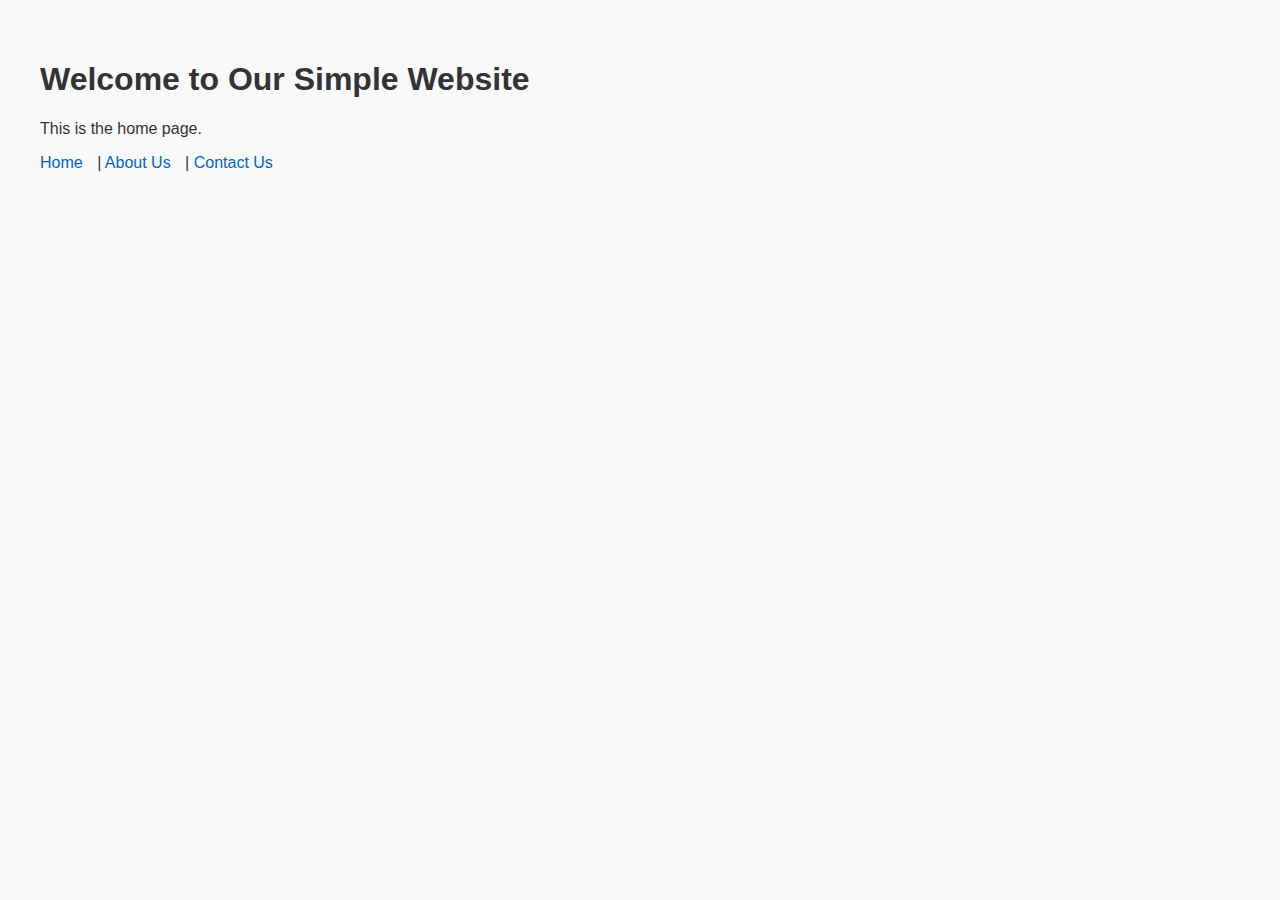
<file: index.html>
<!DOCTYPE html>
<html lang="en">
<head>
    <meta charset="UTF-8">
    <title>Home - Simple Website</title>
    <link rel="stylesheet" href="style.css">
</head>
<body>
    <h1>Welcome to Our Simple Website</h1>
    <p>This is the home page.</p>
    <nav>
        <a href="index.html">Home</a> |
        <a href="about.html">About Us</a> |
        <a href="contact.html">Contact Us</a>
    </nav>
</body>
</html>
</file>
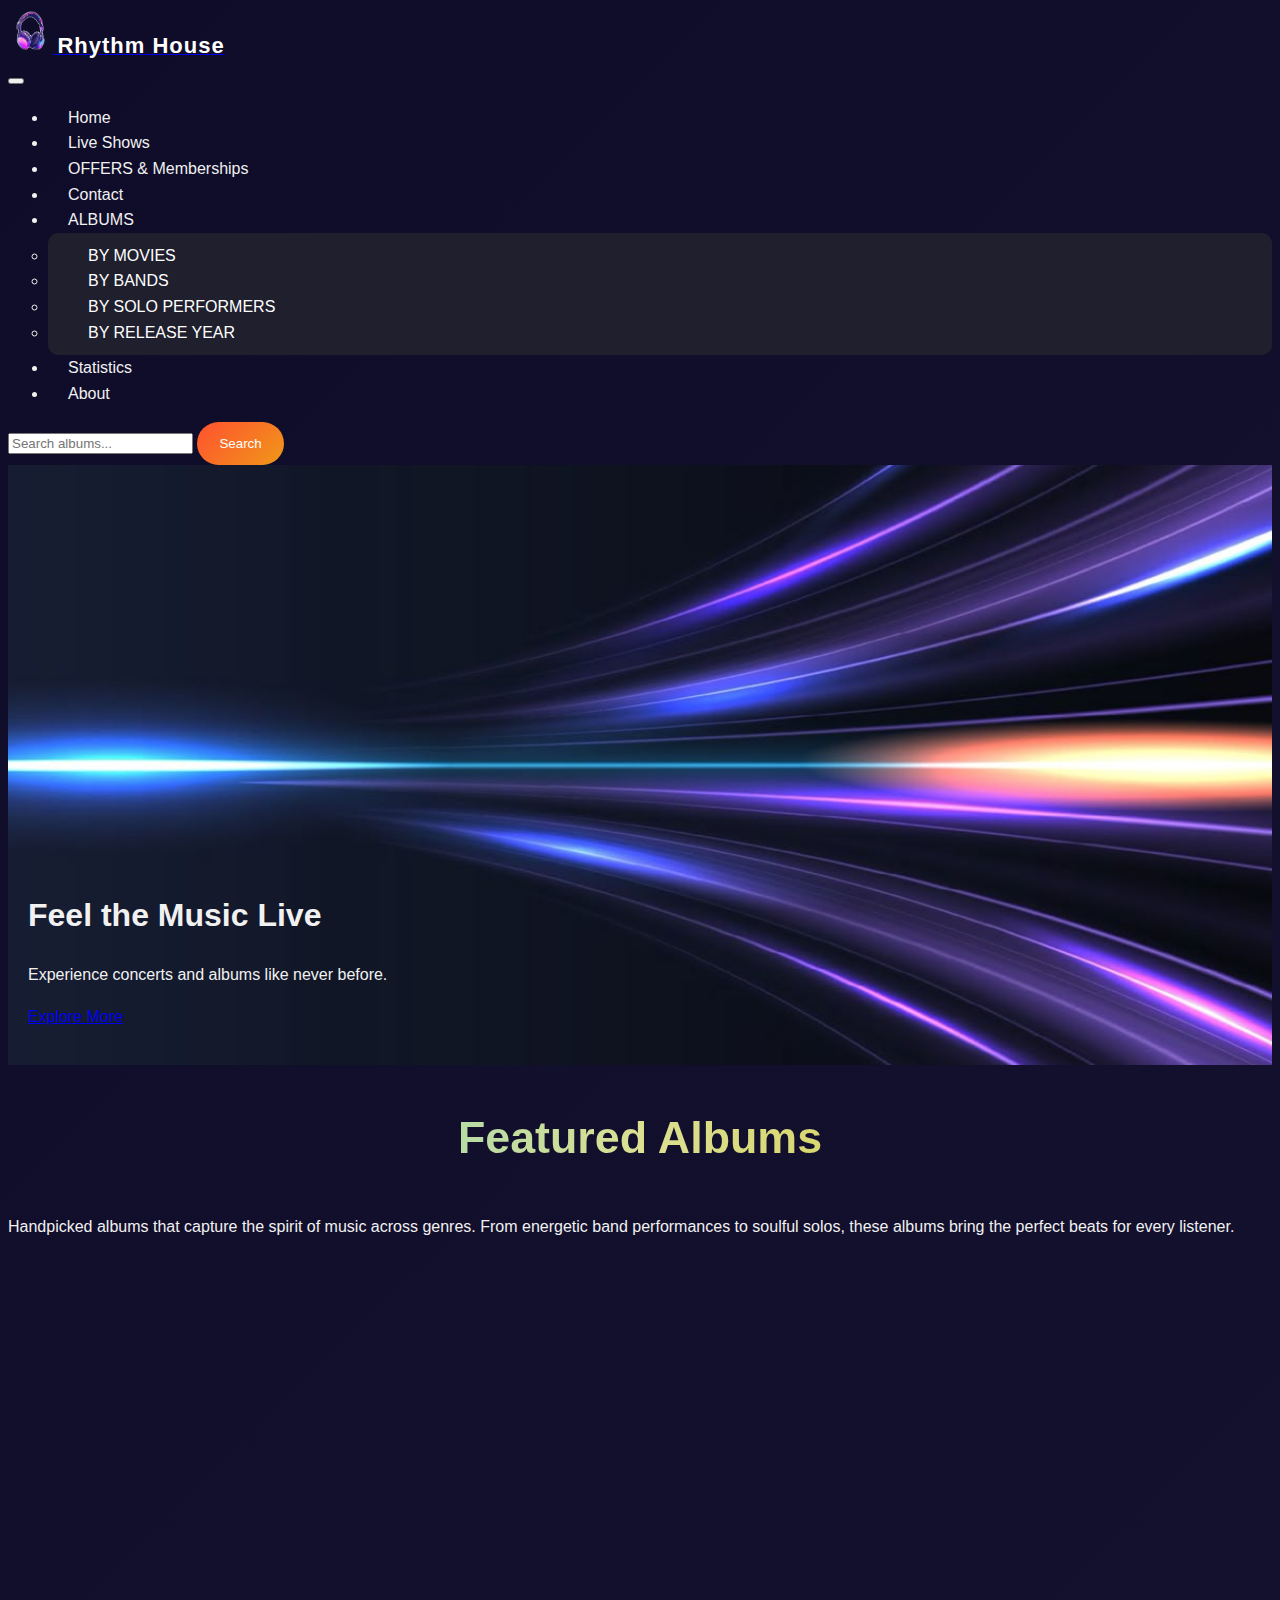
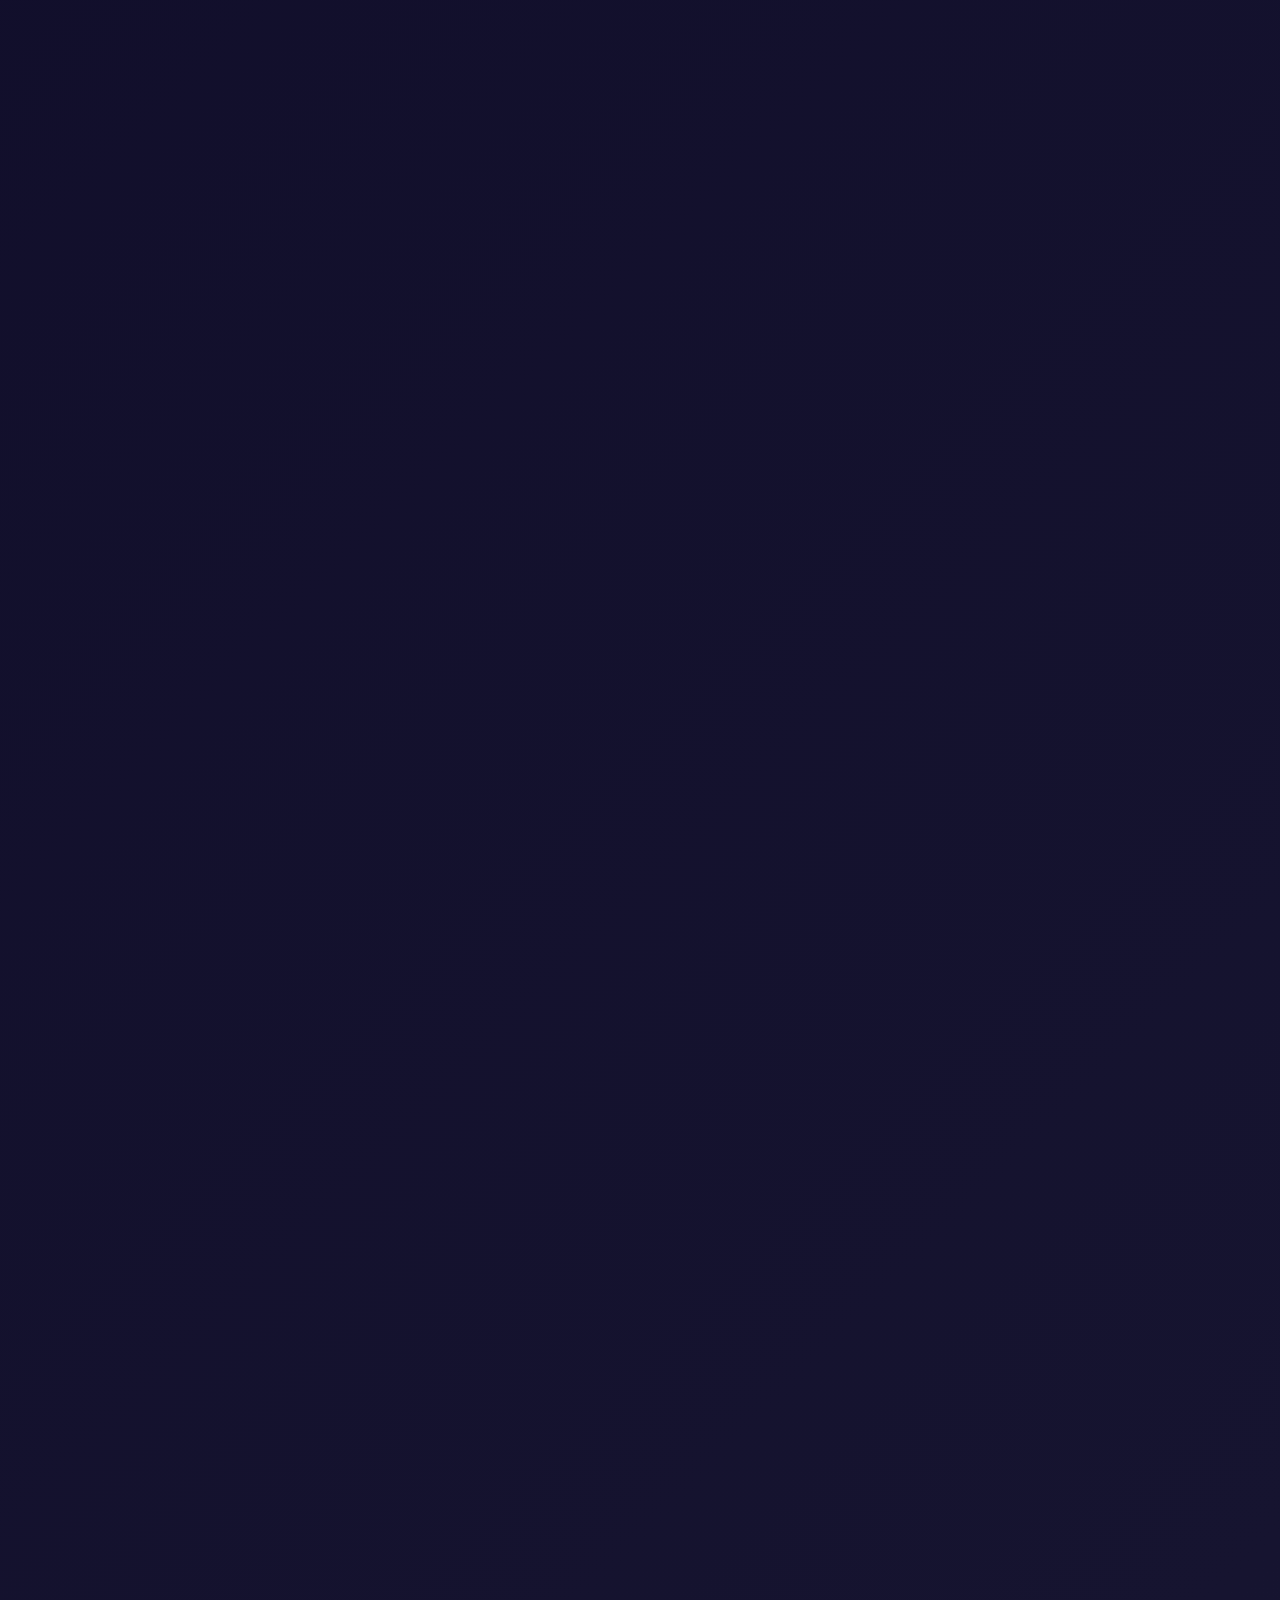
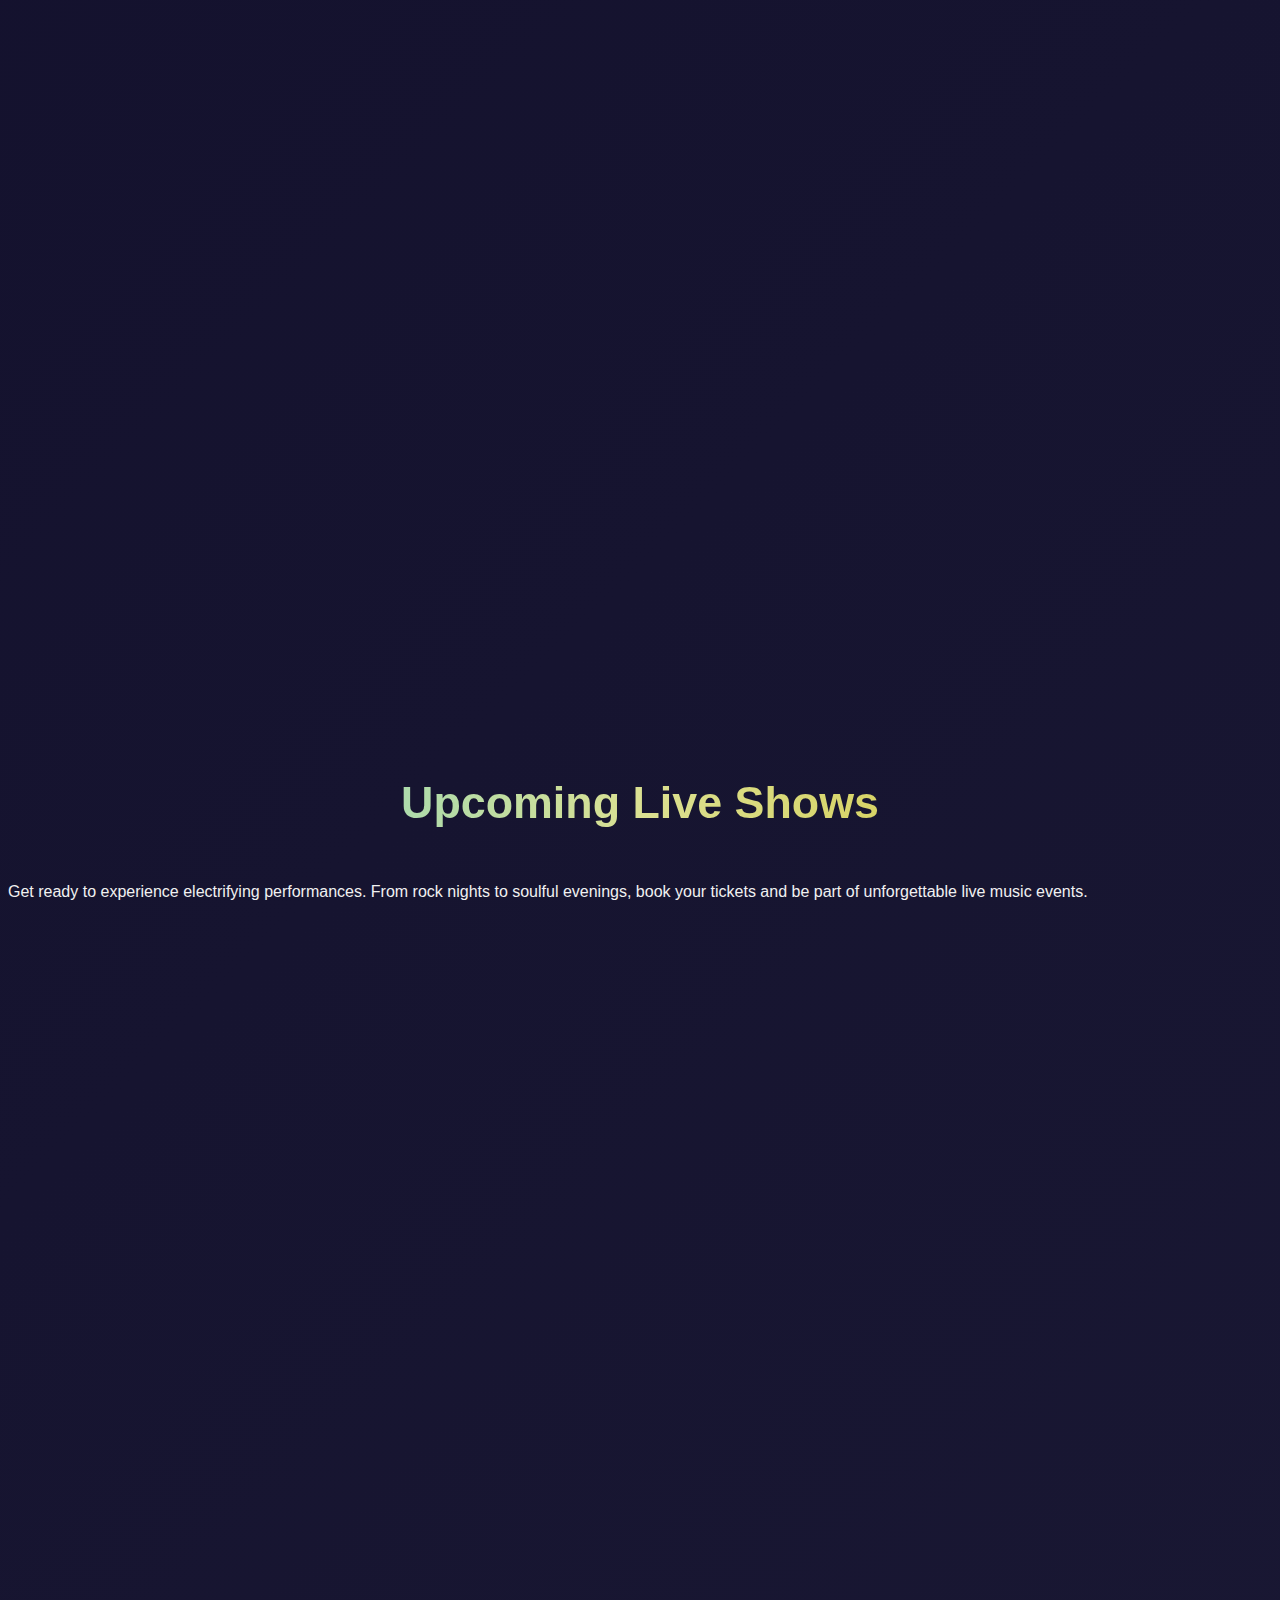
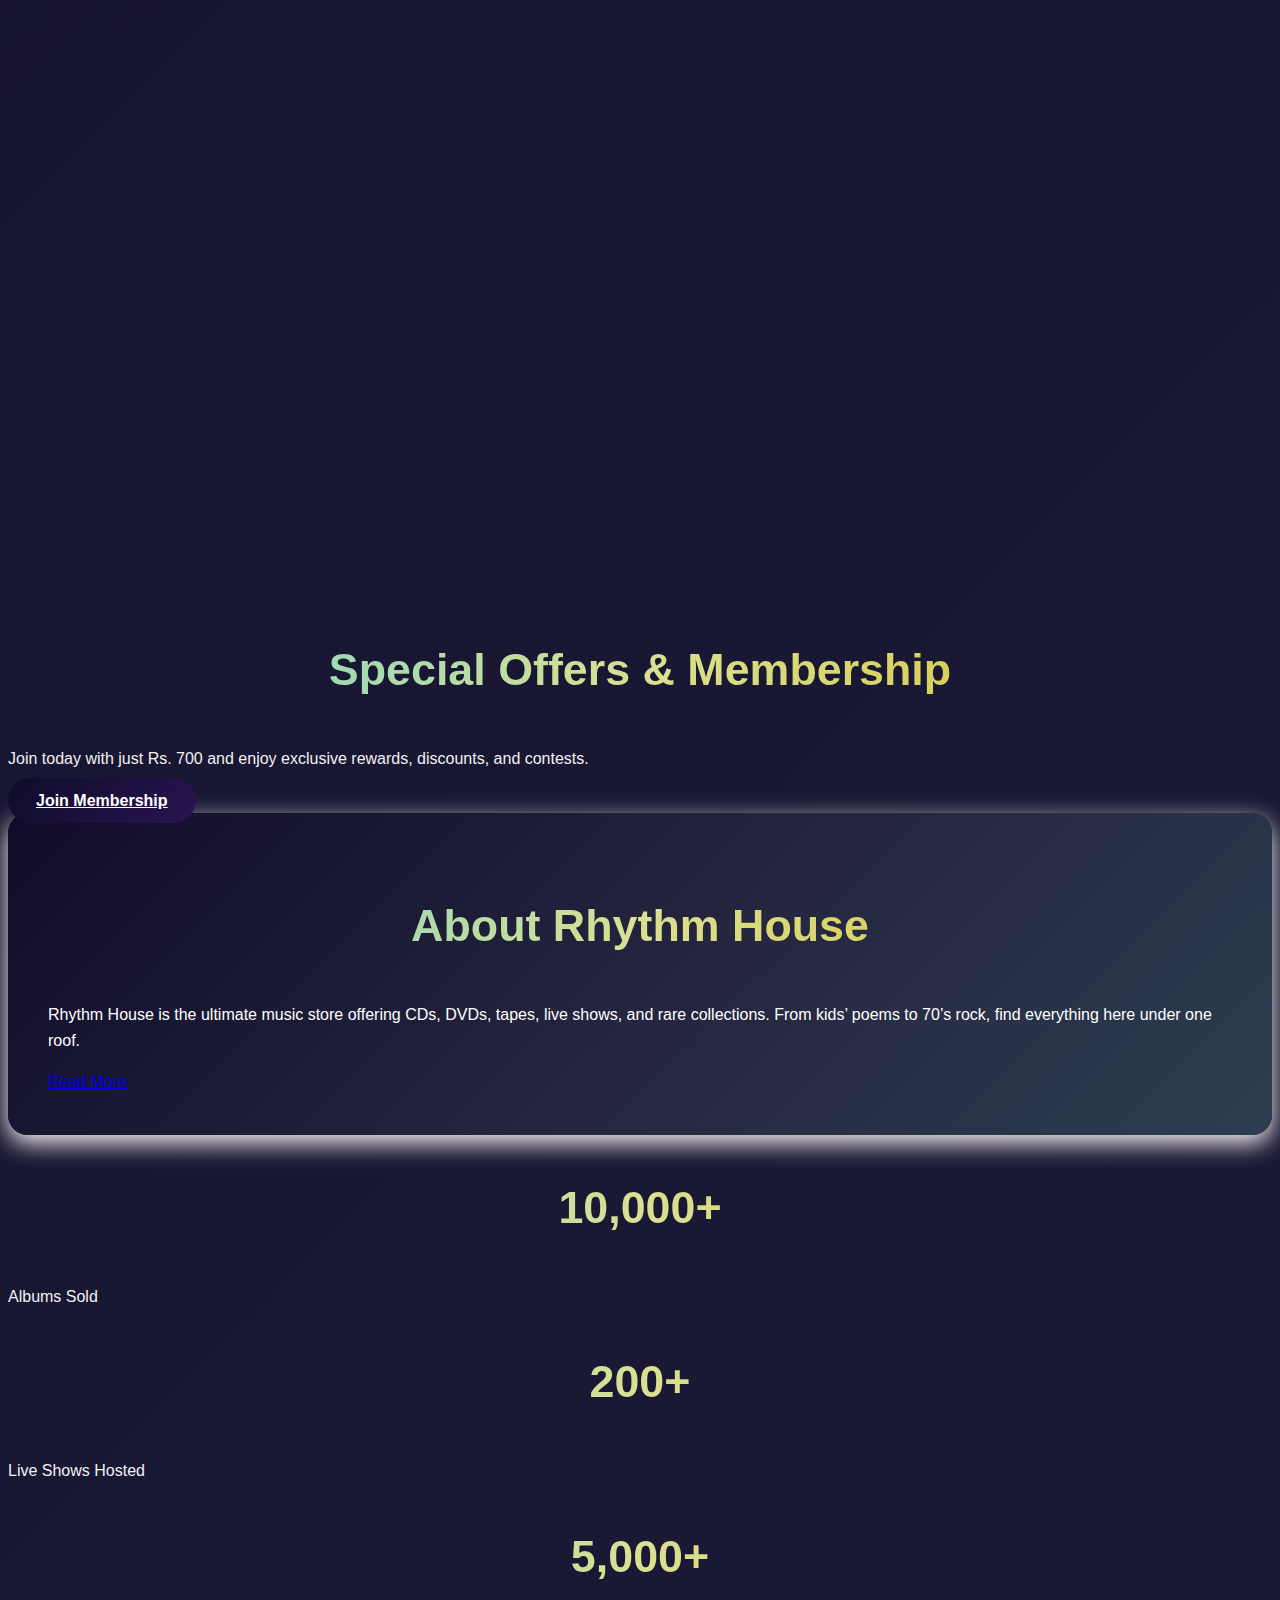
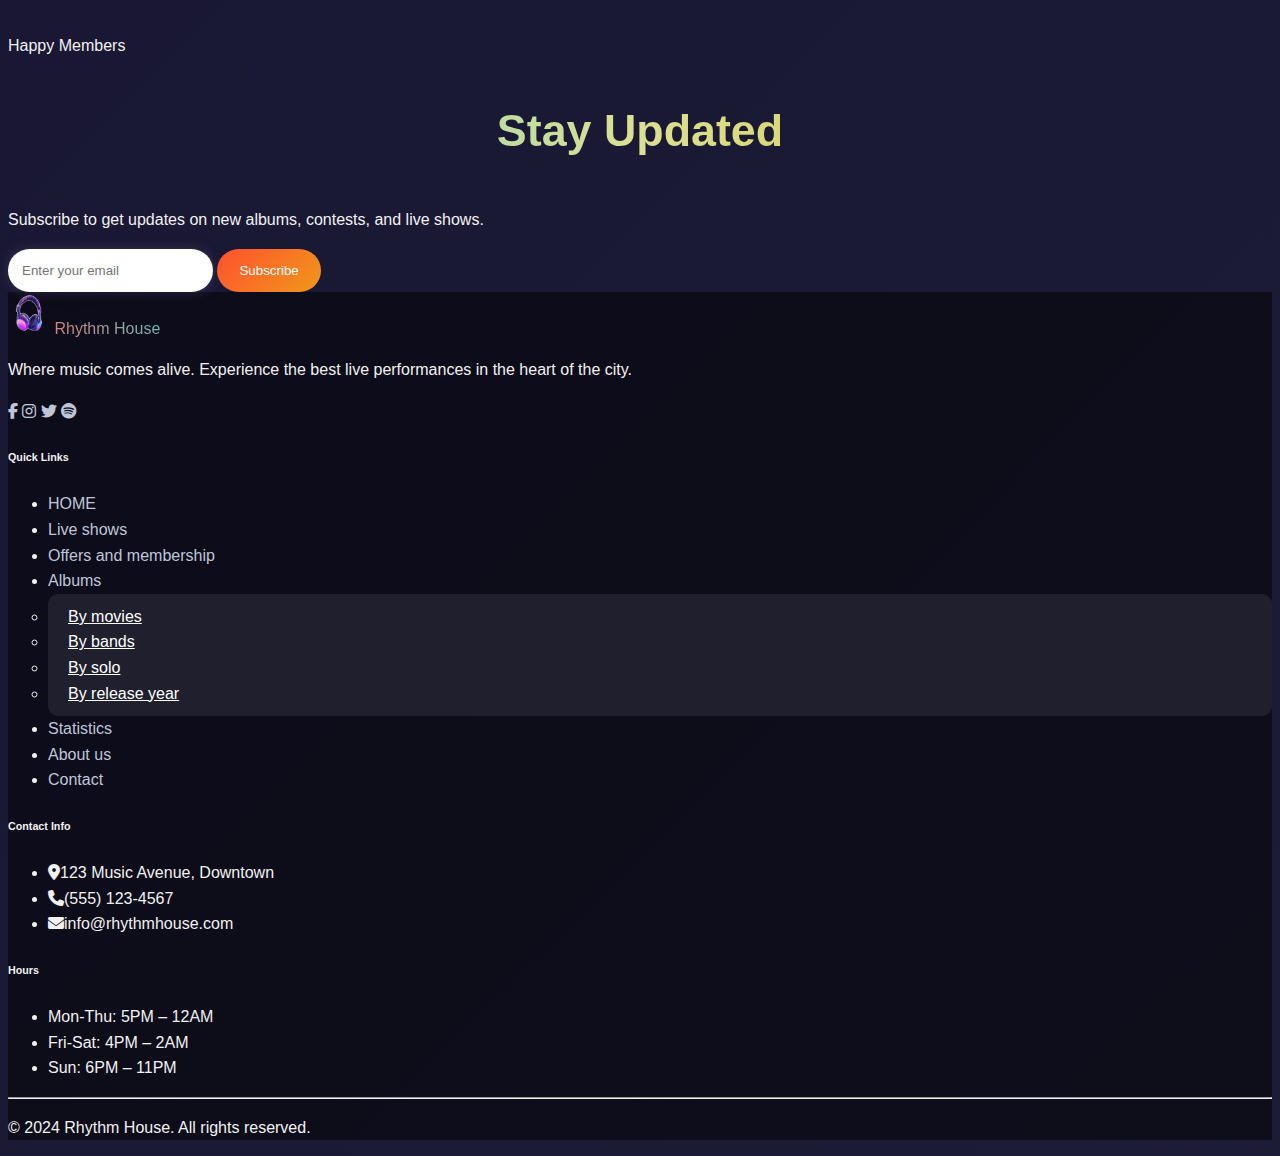
<file: e_project/index.html>
<!DOCTYPE html>
<html lang="en">

<head>
  <meta charset="UTF-8">
  <meta name="viewport" content="width=, initial-scale=1.0">
  <title>HOME</title>
  <!-- <link rel="stylesheet" href="./style.css"> -->
  <link href="https://cdn.jsdelivr.net/npm/bootstrap@5.2.3/dist/css/bootstrap.min.css" rel="stylesheet"
    integrity="sha384-rbsA2VBKQhggwzxH7pPCaAqO46MgnOM80zW1RWuH61DGLwZJEdK2Kadq2F9CUG65" crossorigin="anonymous">
    <link rel="stylesheet" href="https://cdnjs.cloudflare.com/ajax/libs/font-awesome/6.4.0/css/all.min.css"/>
     <link rel="stylesheet" href="index.css">
</head>


<body>
<nav class="navbar navbar-expand-xxl navbar-dark fixed-top bg-dark shadow-sm">

    <div class="container-fluid">
      <a class="navbar-brand" href="./index.html">
        <div class="brand">
          <img src="./images/logo2.png" alt="Logo">
          <span>Rhythm House</span>
        </div>
      </a>
      <button class="navbar-toggler" type="button" data-bs-toggle="collapse" data-bs-target="#navbarCollapse">
        <span class="navbar-toggler-icon"></span>
      </button>

      <div class="collapse navbar-collapse" id="navbarCollapse">
        <ul class="navbar-nav ms-auto mb-2 mb-md-0 nav-links">
          <li class="nav-item"><a class="nav-link active" href="./index.html">Home</a></li>
          <li class="nav-item"><a class="nav-link" href="./liveshowss.html">Live Shows</a></li>
          <li class="nav-item"><a class="nav-link" href="./Offers-Membership.html">OFFERS & Memberships</a></li>
          <li class="nav-item"><a class="nav-link" href="./contactus.html">Contact</a></li>
          <li class="nav-item dropdown">
            <a class="nav-link dropdown-toggle" href="#" data-bs-toggle="dropdown">ALBUMS</a>
            <ul class="dropdown-menu">
              <li><a class="dropdown-item" href="./BY-MOVIES.HTML">BY MOVIES</a></li>
              <li><a class="dropdown-item" href="./bands.html">BY BANDS</a></li>
              <li><a class="dropdown-item" href="./solo.HTML">BY SOLO PERFORMERS</a></li>
              <li><a class="dropdown-item" href="./album-year.html">BY RELEASE YEAR</a></li>
            </ul>
          </li>
          <li class="nav-item"><a class="nav-link" href="./statistics.html">Statistics</a></li>
          <li class="nav-item"><a class="nav-link" href="./aboutus.html">About</a></li>
        </ul>
        <form class="d-flex ms-3" role="search">
          <input class="form-control me-2" type="search" placeholder="Search albums...">
          <button class="btn btn-outline-warning">Search</button>
        </form>
      </div>
    </div>
  </nav>
  
     




  <!-- HERO -->

<section class="hero">
  <img src="./images/BACKGROUND4.PNG" alt="Background" class="hero-video">

  <div class="hero-overlay"></div>

  <!-- Content -->
  <div class="carousel-caption text-start animate-caption">
    <h1 class="animate-title">Feel the Music Live</h1>
    <p class="animate-text">Experience concerts and albums like never before.</p>
    <p>
      <a class="btn btn-lg btn-primary animate-btn" href="./Offers-Membership.html">Explore More</a>
    </p>
  </div>
</section>




  <!-- Featured Albums -->



    <section class="py-5" id="py">
   <div class="container text-center">
  <h2 class="mb-4">Featured Albums</h2>
  <p class="text-light mb-5">
    Handpicked albums that capture the spirit of music across genres. 
    From energetic band performances to soulful solos, these albums bring the perfect beats for every listener.
  </p>
  <div class="row"> 
         
    <div class="col-md-4">
      <div class="card album">
        <img src="./images/upcoming-1.png" class="card-img-top" alt="Album 1">
        <div class="card-body">
          <h5 class="card-title">By Bands</h5>
          <p class="card-text">A collection of chart-topping albums by legendary bands redefining live music energy.</p>
          <a href="./bands.html" class="btn btn-outline-primary">Buy Now</a>
        </div>
      </div>
    </div>

    <div class="col-md-4">
      <div class="card album">
        <img src="./images/home1.png" class="card-img-top" alt="Album 2">
        <div class="card-body">
          <h5 class="card-title">by solo performers</h5>
          <p class="card-text">An iconic album featuring timeless hits and unforgettable melodies.</p>
          <a href="./solo.HTML" class="btn btn-outline-primary">Buy Now</a>
        </div>
      </div>
    </div>

    <div class="col-md-4">
      <div class="card album">
        <img src="./images/home2.png" class="card-img-top" alt="Album 3">
        <div class="card-body">
          <h5 class="card-title">by year 2025</h5>
          <p class="card-text">Fresh sounds and vibrant tracks from new-age artists making waves globally.</p>
          <a href="./album-year.html" class="btn btn-outline-primary">Buy Now</a>
        </div>
      </div>
    </div>

    <div class="col-md-4">
      <div class="card album">
        <img src="./images/home3.png" class="card-img-top" alt="Album 2">
        <div class="card-body">
          <h5 class="card-title">by movies</h5>
          <p class="card-text">A perfect mix of beats and lyrics that connect with today’s generation.</p>
          <a href="./BY-MOVIES.HTML" class="btn btn-outline-primary">Buy Now</a>
        </div>
      </div>
    </div>

    <div class="col-md-4">
      <div class="card album">
        <img src="./images/home4.png" class="card-img-top" alt="Album 2">
        <div class="card-body">
          <h5 class="card-title">Album Five</h5>
          <p class="card-text">Classic tunes remastered to bring nostalgia and rhythm back to life.</p>
          <a href="./album-year.html" class="btn btn-outline-primary">Buy Now</a>
        </div>
      </div>
    </div>

    <div class="col-md-4">
      <div class="card album">
        <img src="./images/home5.png" class="card-img-top" alt="Album 2">
        <div class="card-body">
          <h5 class="card-title">Album Six</h5>
          <p class="card-text">Groovy beats and powerful tracks for every mood and moment.</p>
          <a href="./BY-MOVIES.HTML" class="btn btn-outline-primary">Buy Now</a>
        </div>
      </div>
    </div>

  </div>
</div>


  </section>


  <!-- Upcoming Live Shows -->
<section class="bg-dark py-5">
  <div class="container text-center">
    <h2 class="mb-4">Upcoming Live Shows</h2>
    <p class="text-light mb-5">
      Get ready to experience electrifying performances. 
      From rock nights to soulful evenings, book your tickets and be part of unforgettable live music events.
    </p>
    <div class="row">
      <div class="col-md-6">
        <div class="card">
          <div class="card-body">
            <h5 class="card-title">Rock Night</h5>
            <p class="card-text">A thrilling evening with powerful bands and high-energy performances.</p>
            <p>Date: Sept 10, 2025 | Duration: 3 hrs</p>
            <p>Entry Fee: Rs. 5000</p>
            <a href="./liveshowss.html" class="btn btn-outline-success">Book Now</a>
          </div>
        </div>
      </div>

      <div class="col-md-6">
        <div class="card">
          <div class="card-body">
            <h5 class="card-title">Classical Evening</h5>
            <p class="card-text">An enchanting night of classical music performed by world-class artists.</p>
            <p>Date: Sept 25, 2025 | Duration: 2 hrs</p>
            <p>Entry Fee: Rs. 7000</p>
            <a href="./liveshowss.html" class="btn btn-outline-success">Book Now</a>
          </div>
        </div>
      </div>
    </div>
  </div>

  <div class="container text-center">
    <div class="mb-4"></div>
    <div class="row">
      <div class="col-md-6">
        <div class="card">
          <div class="card-body">
            <h5 class="card-title">Jazz & Blues Night</h5>
            <p class="card-text">Smooth jazz and soulful blues for a relaxing, unforgettable night.</p>
            <p>Date: Oct 5, 2025 | Duration: 3 hrs</p>
            <p>Entry Fee: Rs. 6000</p>
            <a href="./liveshowss.html" class="btn btn-outline-success">Book Now</a>
          </div>
        </div>
      </div>
      <div class="col-md-6">
        <div class="card">
          <div class="card-body">
            <h5 class="card-title">Pop Fiesta</h5>
            <p class="card-text">Dance and sing along to trending pop songs with your favorite performers.</p>
            <p>Date: Oct 20, 2025 | Duration: 2.5 hrs</p>
            <p>Entry Fee: Rs. 8000</p>
            <a href="./liveshowss.html" class="btn btn-outline-success">Book Now</a>
          </div>
        </div>
      </div>
    </div>
  </div>
</section>


  </section>

  <!-- Offers & Membership -->
  <section class="py-5 text-center">


    <div class="container">
      <h2>Special Offers & Membership</h2>
      <p>Join today with just Rs. 700 and enjoy exclusive rewards, discounts, and contests.</p>

      <a href="./Offers-Membership.html" class="btn btn-danger">Join Membership</a>

    </div>
  </section>

  <!-- About Us -->
  <section class="bg-light py-5">
    <div class="container text-center">
      <h2>About Rhythm House</h2>
      <p>
        Rhythm House is the ultimate music store offering CDs, DVDs, tapes, live shows, and rare collections.
        From kids’ poems to 70’s rock, find everything here under one roof.
      </p>
      <a href="./aboutus.html" class="btn btn-outline-light">Read More</a>
    </div>
  </section>
  <!-- Statistics -->
  <section class="py-5 bg-dark text-white text-center">
    <div class="container">
      <div class="row">
        <div class="col-md-4">
          <h2>10,000+</h2>
          <p>Albums Sold</p>
        </div>
        <div class="col-md-4">
          <h2>200+</h2>
          <p>Live Shows Hosted</p>
        </div>
        <div class="col-md-4">
          <h2>5,000+</h2>
          <p>Happy Members</p>
        </div>
      </div>
    </div>
  </section>

  <!--  Signup -->
  <section class="py-5 text-center">
    <div class="container">
      <h2>Stay Updated</h2>
      <p>Subscribe to get updates on new albums, contests, and live shows.</p>
      <form class="d-flex justify-content-center">
        <input type="email" class="form-control w-50" placeholder="Enter your email" required>
        <button class="btn btn-primary ms-2">Subscribe</button>
      </form>
    </div>
  </section>




  <!-- Footer -->
  <footer class="footer-bg py-5">
    <div class="container">
      <div class="row g-4">
        <div class="col-md-5">
          <div class="d-flex align-items-center mb-3">
            <img src="images/logo2.png"
                 alt="Rhythm House logo" class="rounded me-2" style="width:42px;height:42px"
                 onerror="this.style.display='none'">
            <span class="fs-4 fw-bold gradient-text">Rhythm House</span>
          </div>
          <p class="text-dim mb-3">Where music comes alive. Experience the best live performances in the heart of the city.</p>
          <div class="d-flex gap-3 fs-5">
            <a href="#" class="footer-link"><i class="fab fa-facebook-f"></i></a>
            <a href="#" class="footer-link"><i class="fab fa-instagram"></i></a>
            <a href="#" class="footer-link"><i class="fab fa-twitter"></i></a>
            <a href="#" class="footer-link"><i class="fab fa-spotify"></i></a>
          </div>
        </div>

        <div class="col-6 col-md-2">
          <h6 class="fw-bold mb-3">Quick Links</h6>
          <ul class="list-unstyled">
             <li><a class="footer-link" href="./index.html">HOME</a></li>
            <li><a class="footer-link" href="./liveshowss.html">Live shows</a></li> 
            <li><a class="footer-link" href="./Offers-Membership.html">Offers and membership</a></li>
             <li><a class="footer-link" href="nav-link dropdown-toggle" href="#" data-bs-toggle="dropdown">Albums</a>
            <ul class="dropdown-menu">
              <li><a class="dropdown-item" href="./BY-MOVIES.HTML">By movies</a></li>
              <li><a class="dropdown-item" href="./bands.html">By bands </a></li>
              <li><a class="dropdown-item" href="./solo.HTML">By solo</a></li>
              <li><a class="dropdown-item" href="./album-year.html">By release year</a></li>
            </ul></a></li>
            <li><a class="footer-link" href="./statistics.html">Statistics</a></li>
            <li><a class="footer-link" href="./aboutus.html">About us</a></li>
            <li><a class="footer-link" href="./contactus.html">Contact</a></li>
          </ul>
        </div>

        <div class="col-6 col-md-3">
          <h6 class="fw-bold mb-3">Contact Info</h6>
          <ul class="list-unstyled text-dim">
            <li class="mb-2"><i class="fas fa-map-marker-alt me-2 text-accent"></i>123 Music Avenue, Downtown</li>
            <li class="mb-2"><i class="fas fa-phone me-2 text-accent"></i>(555) 123-4567</li>
            <li class="mb-2"><i class="fas fa-envelope me-2 text-accent"></i>info@rhythmhouse.com</li>
          </ul>
        </div>

        <div class="col-md-2">
          <h6 class="fw-bold mb-3">Hours</h6>
          <ul class="list-unstyled text-dim">
            <li>Mon-Thu: 5PM – 12AM</li>
            <li>Fri-Sat: 4PM – 2AM</li>
            <li>Sun: 6PM – 11PM</li>
          </ul>
        </div>
      </div>

      <hr class="border-secondary mt-4">
      <p class="text-center text-dim mb-0">© 2024 Rhythm House. All rights reserved.</p>
    </div>
  </footer>

  <script src="https://cdn.jsdelivr.net/npm/bootstrap@5.2.3/dist/js/bootstrap.bundle.min.js"
    integrity="sha384-kenU1KFdBIe4zVF0s0G1M5b4hcpxyD9F7jL+jjXkk+Q2h455rYXK/7HAuoJl+0I4"
    crossorigin="anonymous"></script>

  <script>
    // Animate cards on scroll
    const cards = document.querySelectorAll('.card');

    function showCardsOnScroll() {
      const triggerBottom = window.innerHeight * 0.8;

      cards.forEach(card => {
        const cardTop = card.getBoundingClientRect().top;
        if (cardTop < triggerBottom) {
          card.style.opacity = "1";
          card.style.transform = "scale(1)";
        } else {
          card.style.opacity = "0";
          card.style.transform = "scale(0.8)";
        }
      });
    }

    window.addEventListener('scroll', showCardsOnScroll);
    showCardsOnScroll(); // run on load

    -

      // Album Search (basic)
      function searchAlbum() {
        let query = prompt("Enter movie, band, performer, or year:");
        if (query) {
          alert("Searching albums for: " + query);
          // Later: filter albums dynamically
        }
      }
        
    </script>
  
</body>

</html>
</file>
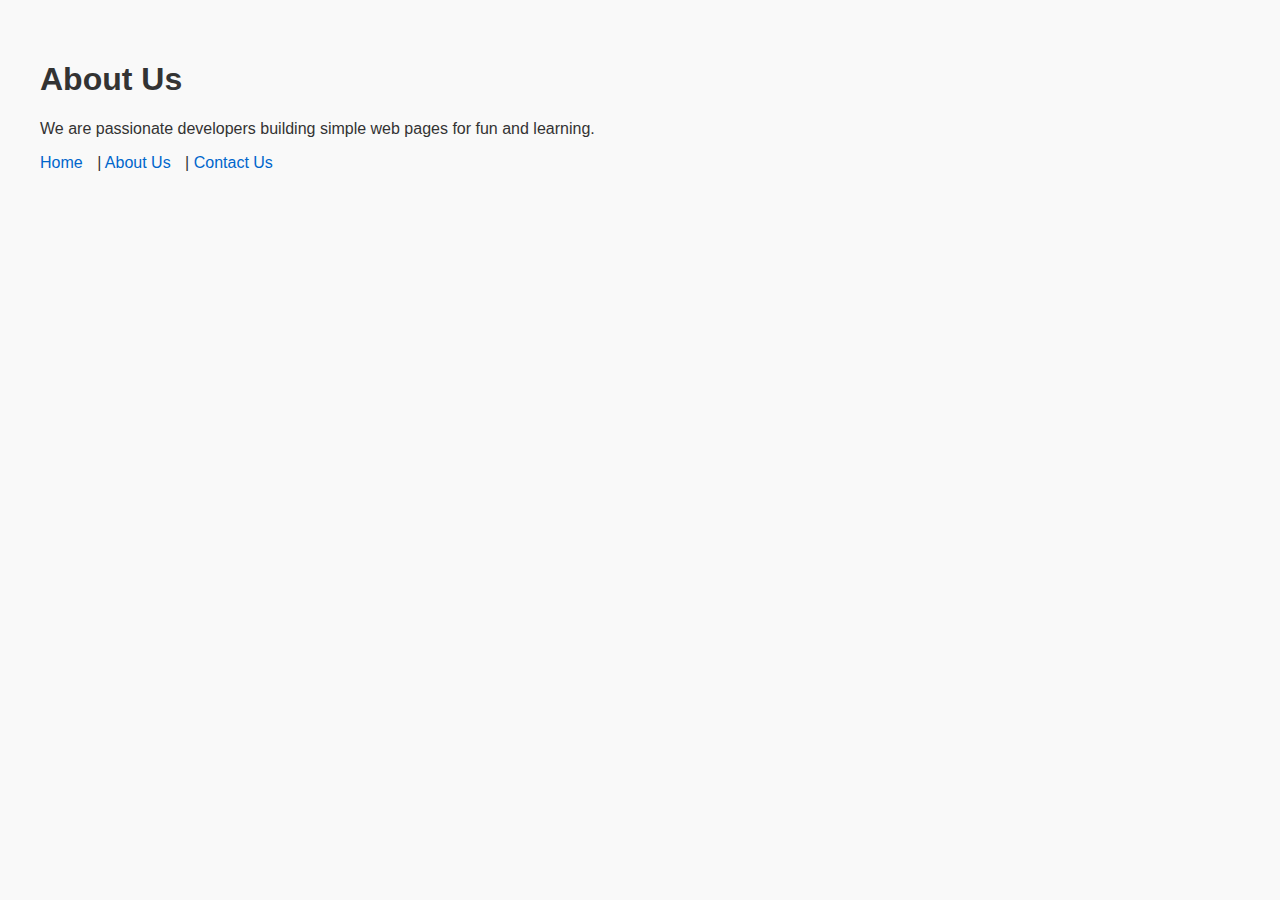
<file: about.html>
<!DOCTYPE html>
<html lang="en">
<head>
    <meta charset="UTF-8">
    <title>About Us - Simple Website</title>
    <link rel="stylesheet" href="style.css">
</head>
<body>
    <h1>About Us</h1>
    <p>We are passionate developers building simple web pages for fun and learning.</p>
    <nav>
        <a href="index.html">Home</a> |
        <a href="about.html">About Us</a> |
        <a href="contact.html">Contact Us</a>
    </nav>
</body>
</html>
</file>
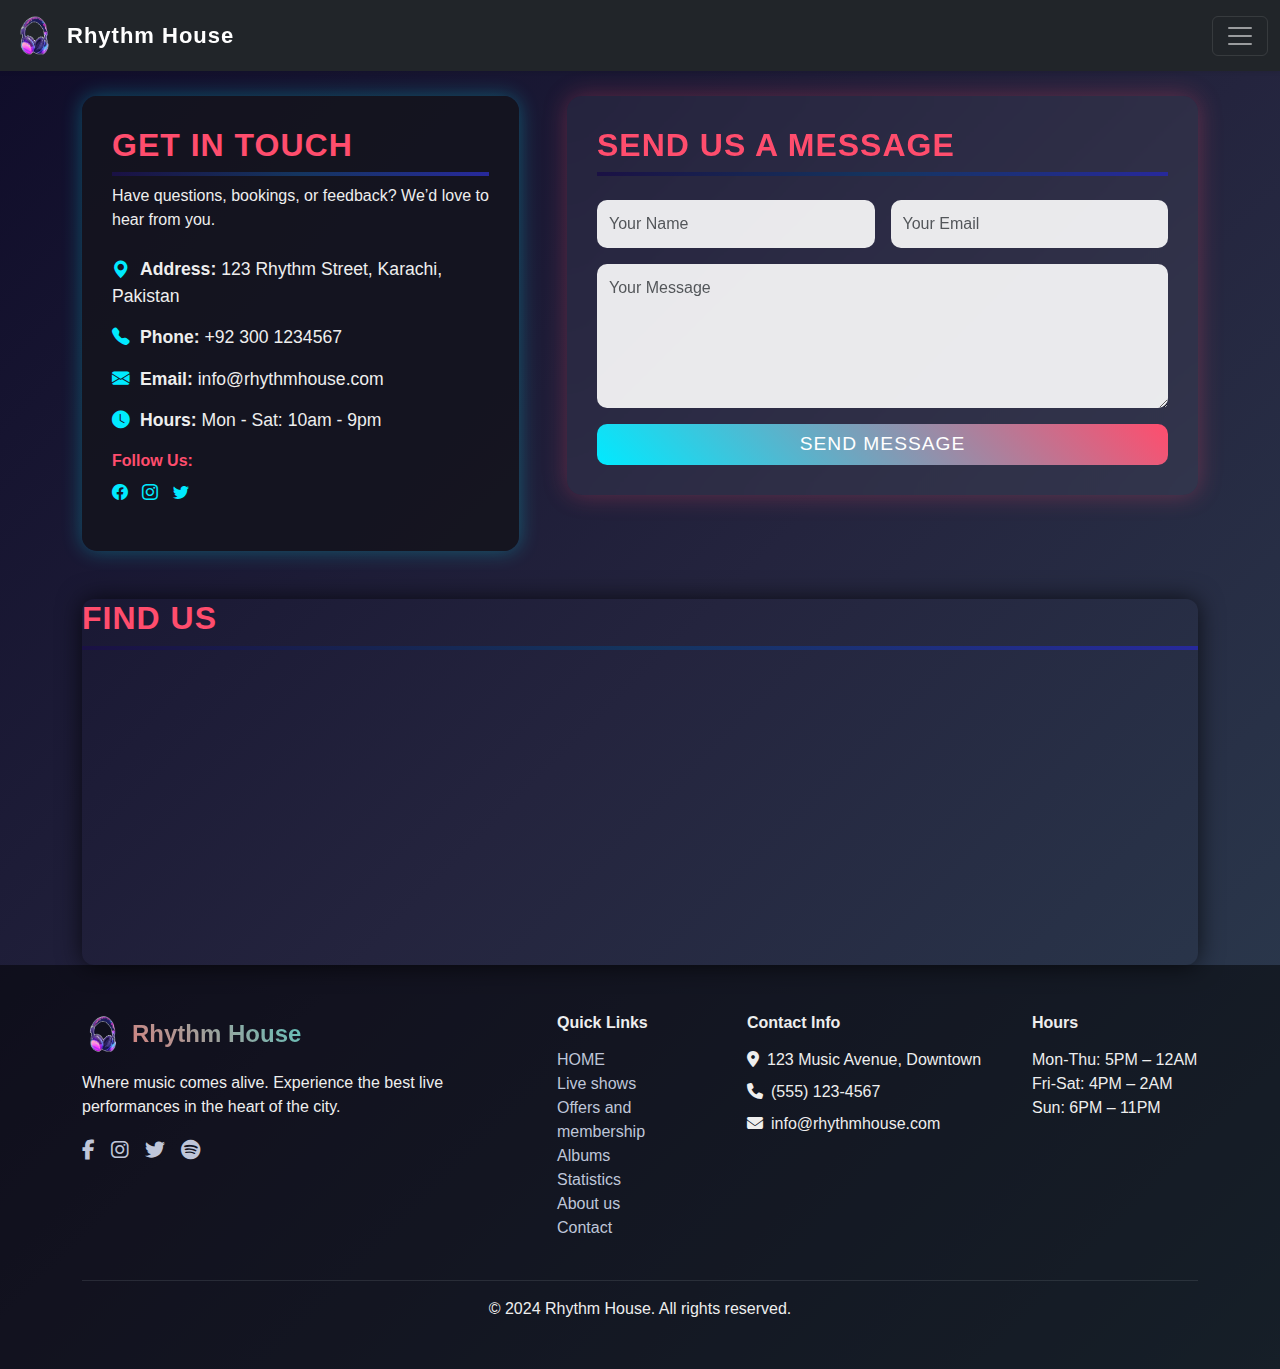
<file: e_project/contactus.html>
<!DOCTYPE html>
<html lang="en">
<head>
  <meta charset="UTF-8">
  <meta name="viewport" content="width=device-width, initial-scale=1.0">
  <title>Contact Us - Rhythm House</title>
  <link href="https://cdn.jsdelivr.net/npm/bootstrap@5.3.2/dist/css/bootstrap.min.css" rel="stylesheet">
  <link href="https://cdn.jsdelivr.net/npm/bootstrap-icons/font/bootstrap-icons.css" rel="stylesheet">
  <link rel="stylesheet" href="https://cdnjs.cloudflare.com/ajax/libs/font-awesome/6.4.0/css/all.min.css"/>
  <link rel="stylesheet" href="contact.css">
</head>



</head>
<body>
  <!-- Navbar -->
  <nav class="navbar navbar-expand-xxl navbar-dark fixed-top bg-dark shadow-sm">
    <div class="container-fluid">
      <a class="navbar-brand" href="./index.html">
        <div class="brand">
          <img src="./images/logo2.png" alt="Logo">
          <span>Rhythm House</span>
        </div>
      </a>
      <button class="navbar-toggler" type="button" data-bs-toggle="collapse" data-bs-target="#navbarCollapse">
        <span class="navbar-toggler-icon"></span>
      </button>

      <div class="collapse navbar-collapse" id="navbarCollapse">
        <ul class="navbar-nav ms-auto mb-2 mb-md-0 nav-links">
          <li class="nav-item"><a class="nav-link " href="./index.html">Home</a></li>
          <li class="nav-item"><a class="nav-link " href="./liveshowss.html">Live Shows</a></li>
          <li class="nav-item"><a class="nav-link" href="./Offers-Membership.html">Offers & Memberships</a></li>
          <li class="nav-item"><a class="nav-link active" href="./contactus.html">Contact</a></li>
          <li class="nav-item dropdown">
            <a class="nav-link dropdown-toggle" href="#" data-bs-toggle="dropdown">ALBUMS</a>
            <ul class="dropdown-menu">
              <li><a class="dropdown-item" href="./BY-MOVIES.HTML">BY MOVIES</a></li>
              <li><a class="dropdown-item" href="./bands.html">BY BANDS</a></li>
              <li><a class="dropdown-item" href="./solo.HTML">BY SOLO PERFORMERS</a></li>
              <li><a class="dropdown-item" href="./album-year.html">BY RELEASE YEAR</a></li>
            </ul>
          </li>
          <li class="nav-item"><a class="nav-link" href="./statistics.html">Statistics</a></li>
          <li class="nav-item"><a class="nav-link" href="./aboutus.html">About Us</a></li>
        </ul>
        <form class="d-flex ms-3" role="search">
          <input class="form-control me-2" type="search" placeholder="Search albums...">
          <button class="btn btn-outline-warning">Search</button>
        </form>
      </div>
    </div>
  </nav>

  <!-- Contact Section -->
  <section class="contact-section mt-5 pt-5">
    <div class="container">
      <div class="row g-5">
        <!-- Contact Info -->
        <div class="col-lg-5">
          <div class="contact-info">
            <h2>Get in Touch</h2>
            <p class="mb-4">Have questions, bookings, or feedback? We’d love to hear from you.</p>
            <ul>
              <li><i class="bi bi-geo-alt-fill"></i><strong>Address:</strong> 123 Rhythm Street, Karachi, Pakistan</li>
              <li><i class="bi bi-telephone-fill"></i><strong>Phone:</strong> +92 300 1234567</li>
              <li><i class="bi bi-envelope-fill"></i><strong>Email:</strong> info@rhythmhouse.com</li>
              <li><i class="bi bi-clock-fill"></i><strong>Hours:</strong> Mon - Sat: 10am - 9pm</li>
              <div>
                <div class="mt-3 mb-2" style="font-weight: bold; color: #ff4d6d;">Follow Us:</div>
    <a href="#"><i class="bi bi-facebook"></i></a>
    <a href="#"><i class="bi bi-instagram"></i></a>
    <a href="#"><i class="bi bi-twitter"></i></a>
  </div>
            </ul>
          </div>
        </div>

        <!-- Contact Form -->
        <div class="col-lg-7">
          <div class="contact-form">
            <h2>Send Us a Message</h2>
            <form class="row g-3 mt-2">
              <div class="col-md-6">
                <input type="text" class="form-control" placeholder="Your Name" required>
              </div>
              <div class="col-md-6">
                <input type="email" class="form-control" placeholder="Your Email" required>
              </div>
              <div class="col-12">
                <textarea class="form-control" rows="5" placeholder="Your Message" required></textarea>
              </div>
              <div class="col-12">
                <button class="btn btn-primary w-100">Send Message</button>
              </div>
            </form>
          </div>
        </div>
      </div>

      <!-- Google Map -->
      <div class="map-box mt-5">
        <h2>Find Us</h2>
        <iframe
          src="https://www.google.com/maps/embed?pb=!1m18!1m12!1m3!1d3621.9338973269356!2d67.0103!3d24.8607!2m3!1f0!2f0!3f0!3m2!1i1024!2i768!4f13.1!3m3!1m2!1s0x3eb33df4f8a8f1f1%3A0x2f6f3d26a2f3e2a7!2sSaddar%2C%20Karachi!5e0!3m2!1sen!2s!4v1693123456789"
          width="100%" height="300" style="border:0; border-radius: 15px;" allowfullscreen="" loading="lazy">
        </iframe>
      </div>
    </div>
  </section>
  <!-- Footer -->
  <footer class="footer-bg py-5">
    <div class="container">
      <div class="row g-4">
        <div class="col-md-5">
          <div class="d-flex align-items-center mb-3">
            <img src="images/logo2.png"
                 alt="Rhythm House logo" class="rounded me-2" style="width:42px;height:42px"
                 onerror="this.style.display='none'">
            <span class="fs-4 fw-bold gradient-text">Rhythm House</span>
          </div>
          <p class="text-dim mb-3">Where music comes alive. Experience the best live performances in the heart of the city.</p>
          <div class="d-flex gap-3 fs-5">
            <a href="#" class="footer-link"><i class="fab fa-facebook-f"></i></a>
            <a href="#" class="footer-link"><i class="fab fa-instagram"></i></a>
            <a href="#" class="footer-link"><i class="fab fa-twitter"></i></a>
            <a href="#" class="footer-link"><i class="fab fa-spotify"></i></a>
          </div>
        </div>

        <div class="col-6 col-md-2">
          <h6 class="fw-bold mb-3">Quick Links</h6>
          <ul class="list-unstyled">
      <li><a class="footer-link" href="./index.html">HOME</a></li>
            <li><a class="footer-link" href="./liveshowss.html">Live shows</a></li> 
            <li><a class="footer-link" href="./Offers-Membership.html">Offers and membership</a></li>
             <li><a class="footer-link" href="nav-link dropdown-toggle" href="#" data-bs-toggle="dropdown">Albums</a>
            <ul class="dropdown-menu">
              <li><a class="dropdown-item" href="./BY-MOVIES.HTML">By movies</a></li>
              <li><a class="dropdown-item" href="./bands.html">By bands </a></li>
              <li><a class="dropdown-item" href="./solo.HTML">By solo</a></li>
              <li><a class="dropdown-item" href="./album-year.html">By release year</a></li>
            </ul></a></li>
            <li><a class="footer-link" href="./statistics.html">Statistics</a></li>
            <li><a class="footer-link" href="./aboutus.html">About us</a></li>
            <li><a class="footer-link" href="./contactus.html">Contact</a></li>
          </ul>
        </div>
        <div class="col-6 col-md-3">
          <h6 class="fw-bold mb-3">Contact Info</h6>
          <ul class="list-unstyled text-dim">
            <li class="mb-2"><i class="fas fa-map-marker-alt me-2 text-accent"></i>123 Music Avenue, Downtown</li>
            <li class="mb-2"><i class="fas fa-phone me-2 text-accent"></i>(555) 123-4567</li>
            <li class="mb-2"><i class="fas fa-envelope me-2 text-accent"></i>info@rhythmhouse.com</li>
          </ul>
        </div>

        <div class="col-md-2">
          <h6 class="fw-bold mb-3">Hours</h6>
          <ul class="list-unstyled text-dim">
            <li>Mon-Thu: 5PM – 12AM</li>
            <li>Fri-Sat: 4PM – 2AM</li>
            <li>Sun: 6PM – 11PM</li>
          </ul>
        </div>
      </div>

      <hr class="border-secondary mt-4">
      <p class="text-center text-dim mb-0">© 2024 Rhythm House. All rights reserved.</p>
    </div>
  </footer>


  <script src="https://cdn.jsdelivr.net/npm/bootstrap@5.3.2/dist/js/bootstrap.bundle.min.js"></script>
</body>
</html>
</file>
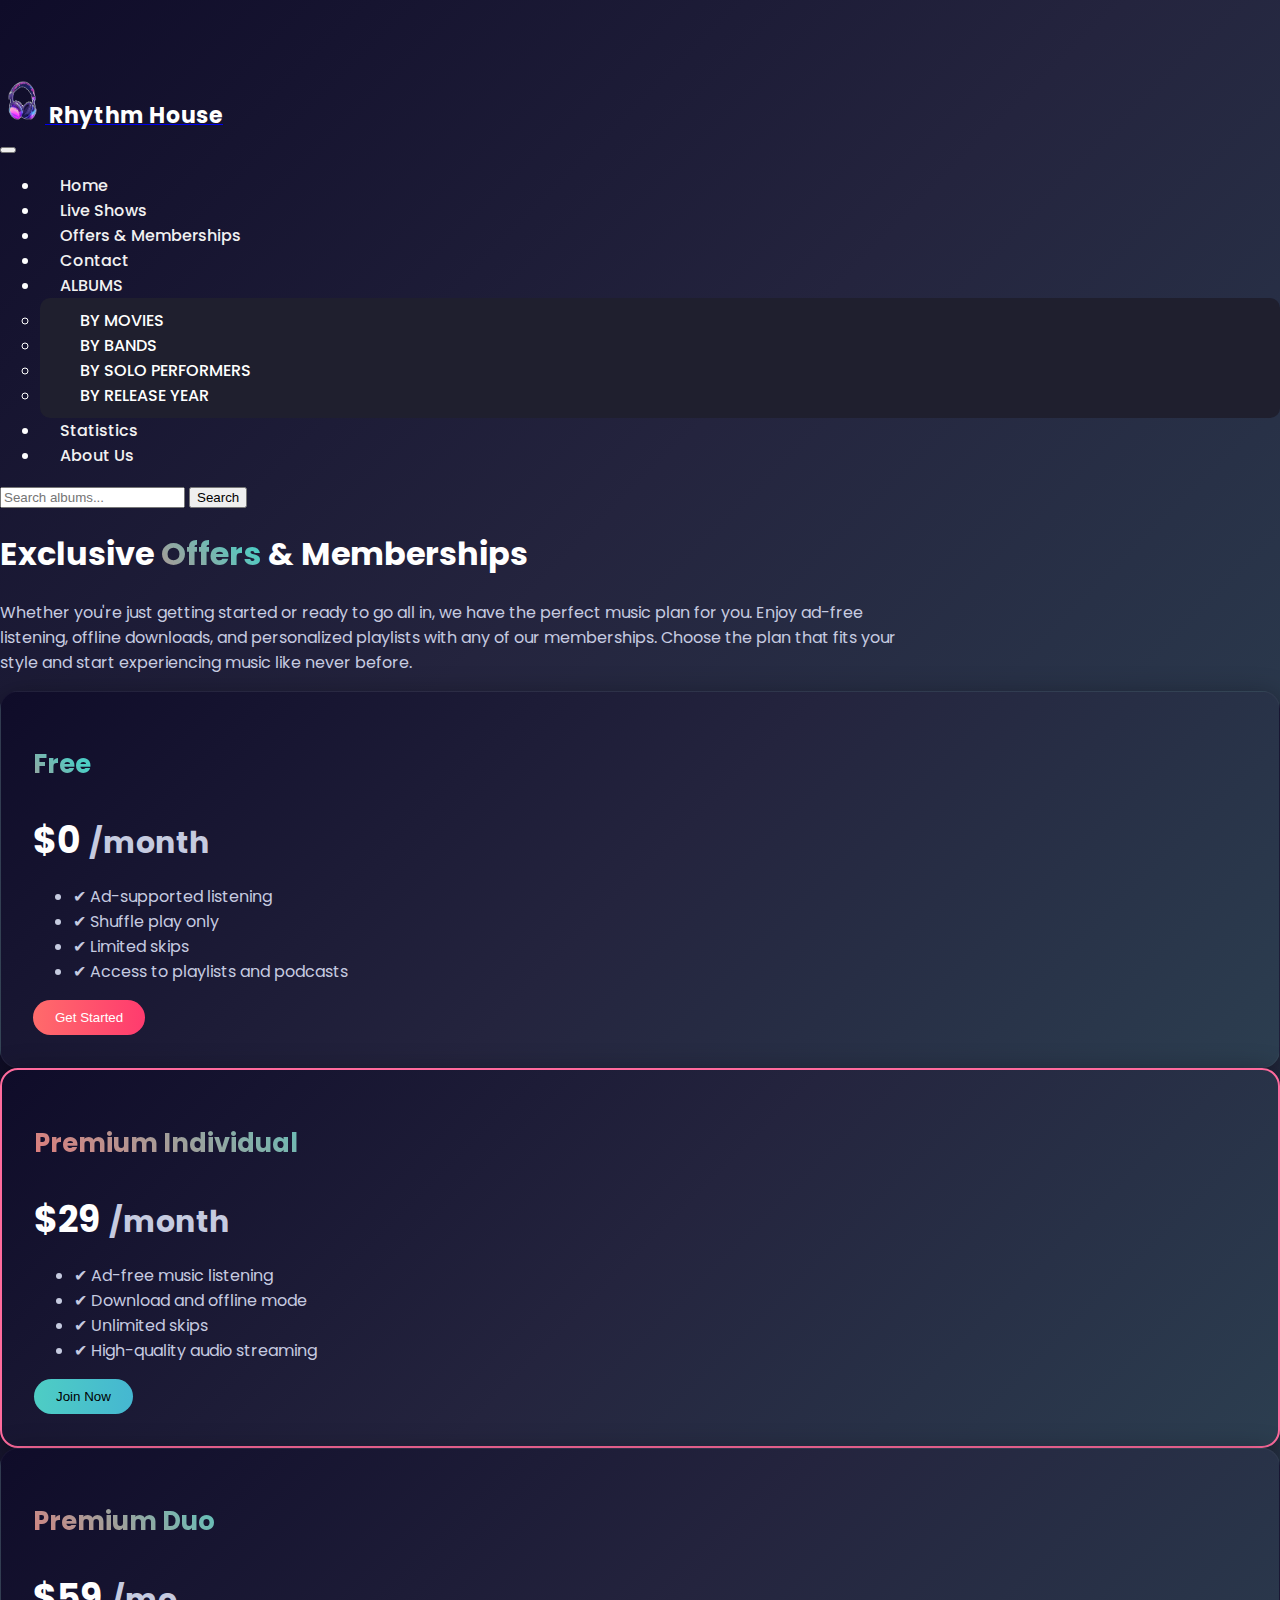
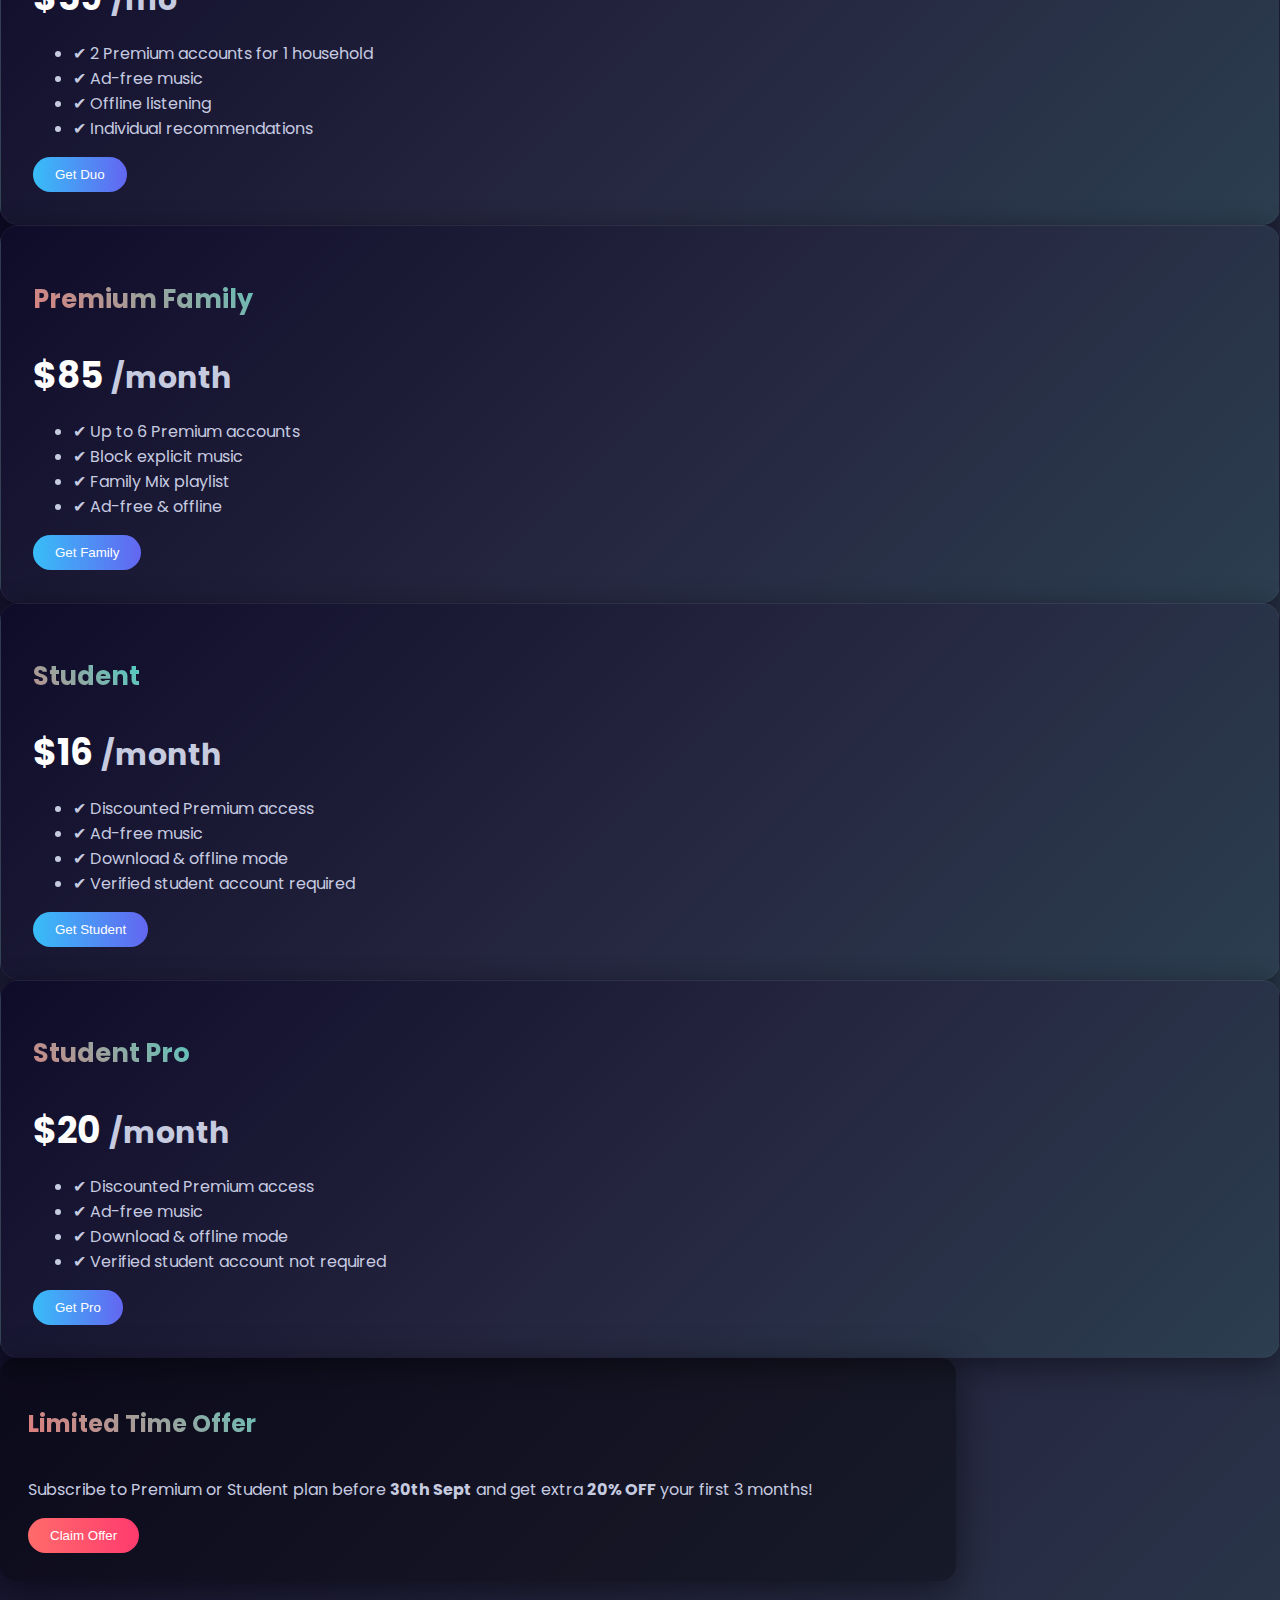
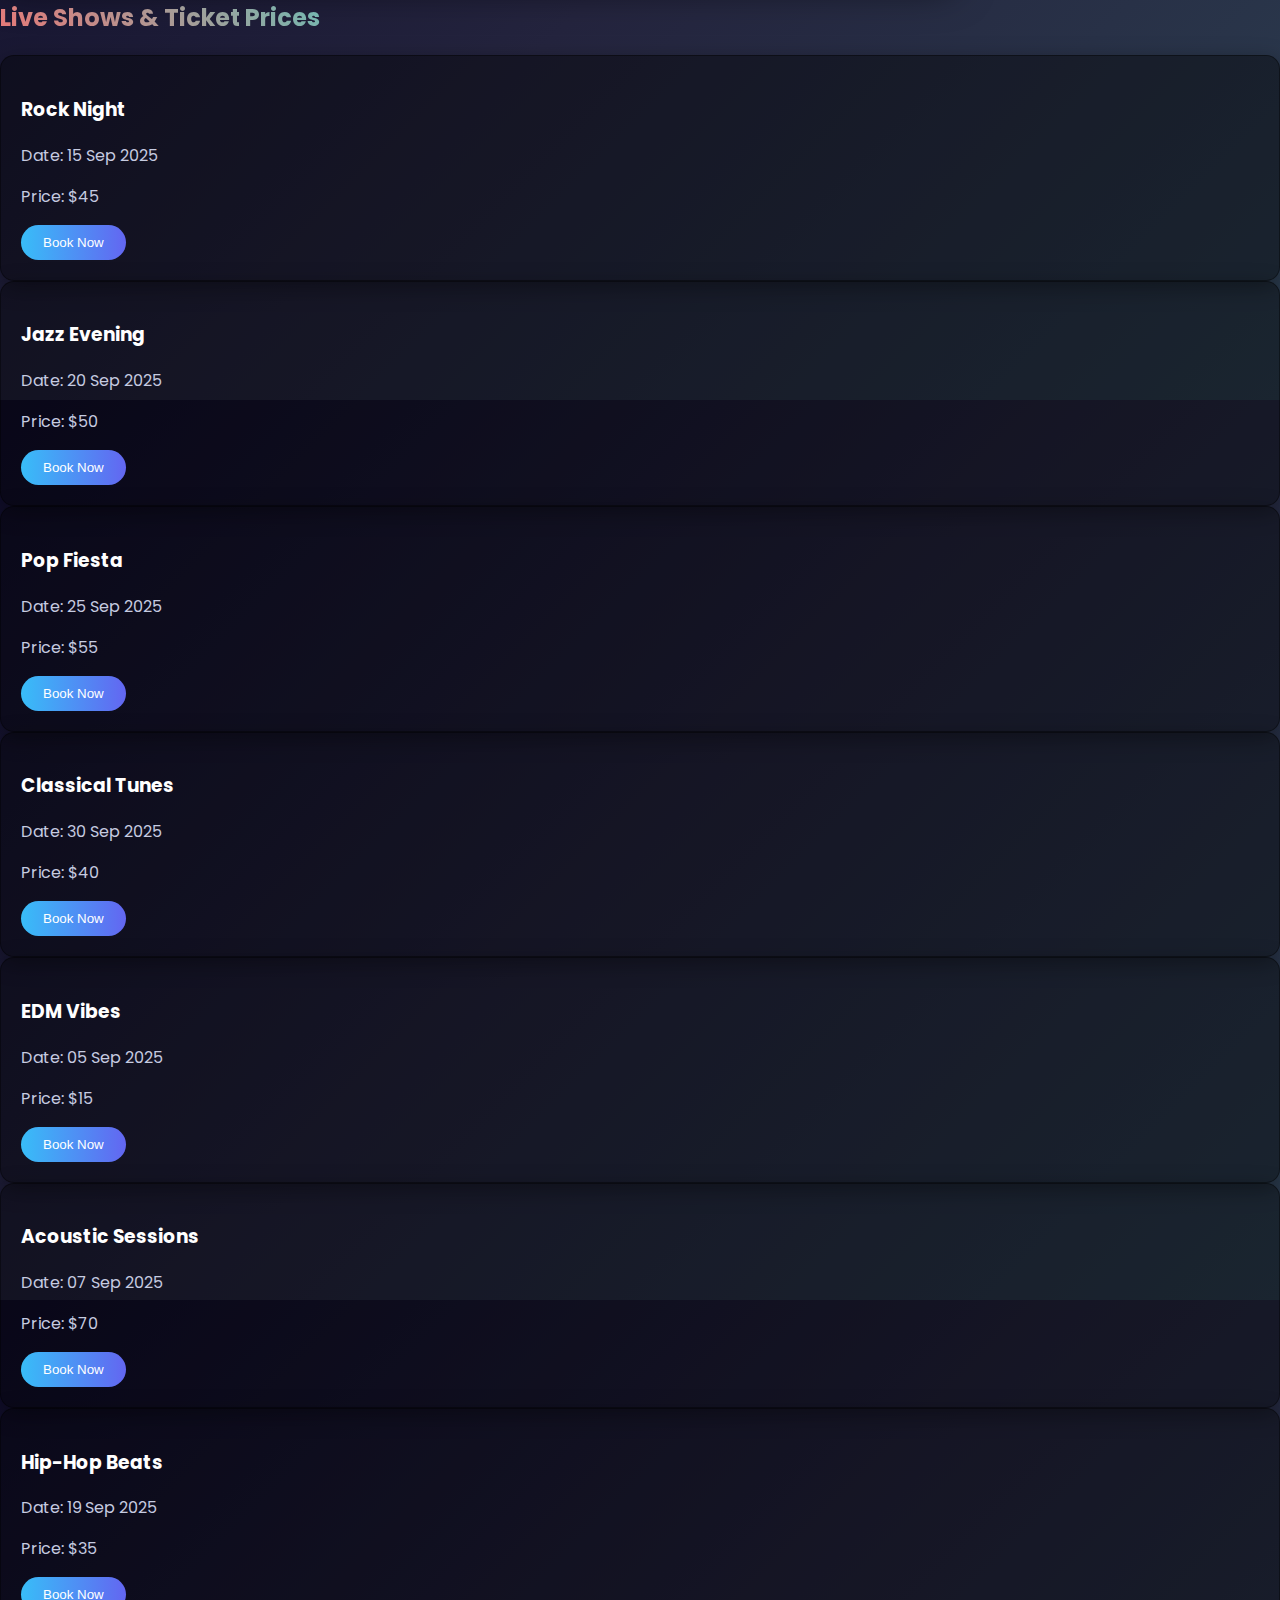
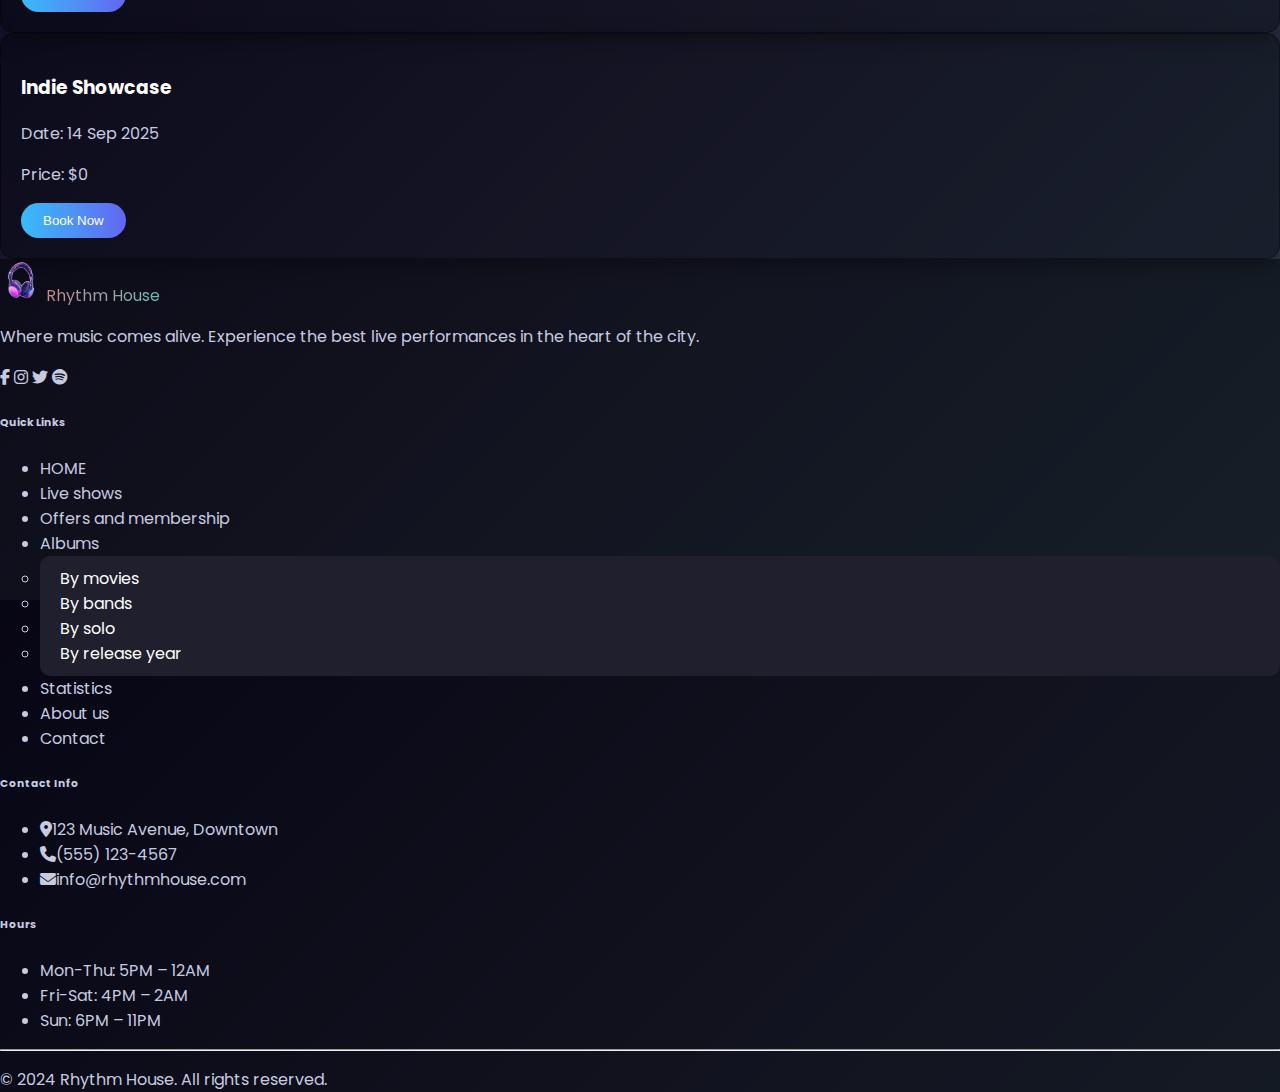
<file: e_project/Offers-Membership.html>
<!DOCTYPE html>
<html lang="en">
<head>
  <meta charset="utf-8" />
  <meta name="viewport" content="width=device-width,initial-scale=1" />
  <title>Rhythm House - Offers & Memberships</title>

  <!-- Google Font -->
  <link href="https://fonts.googleapis.com/css2?family=Poppins:wght@300;400;500;600;700&display=swap" rel="stylesheet">

  <!-- Font Awesome -->
  <link href="https://cdnjs.cloudflare.com/ajax/libs/font-awesome/6.4.0/css/all.min.css" rel="stylesheet">

  <!-- Bootstrap CSS -->
  <link href="https://cdn.jsdelivr.net/npm/bootstrap@5.2.3/dist/css/bootstrap.min.css" rel="stylesheet"
        integrity="sha384-rbsA2VBKQhggwzxH7pPCaAqO46MgnOM80zW1RWuH61DGLwZJEdK2Kadq2F9CUG65" crossorigin="anonymous">
 <link rel="stylesheet" href="offers-memberships.css">

 
</head>
<body>

  <!-- NAVBAR -->
  <nav class="navbar navbar-expand-xxl navbar-dark fixed-top bg-dark shadow-sm">
    <div class="container-fluid">
      <a class="navbar-brand" href="./index.html">
        <div class="brand">
          <img src="./images/logo2.png" alt="Logo">
          <span>Rhythm House</span>
        </div>
      </a>

      <button class="navbar-toggler" type="button" data-bs-toggle="collapse" data-bs-target="#navbarCollapse"
              aria-controls="navbarCollapse" aria-expanded="false" aria-label="Toggle navigation">
        <span class="navbar-toggler-icon"></span>
      </button>

      <div class="collapse navbar-collapse" id="navbarCollapse">
        <ul class="navbar-nav ms-auto mb-2 mb-md-0 nav-links">
          <li class="nav-item"><a class="nav-link " href="./index.html">Home</a></li>
          <li class="nav-item"><a class="nav-link" href="./liveshowss.html">Live Shows</a></li>
          <li class="nav-item"><a class="nav-link active" href="./Offers-Membership.html">Offers &amp; Memberships</a></li>
          <li class="nav-item"><a class="nav-link" href="./contactus.html">Contact</a></li>

          <li class="nav-item dropdown">
            <a class="nav-link dropdown-toggle" href="#" data-bs-toggle="dropdown">ALBUMS</a>
            <ul class="dropdown-menu">
              <li><a class="dropdown-item" href="./BY-MOVIES.HTML">BY MOVIES</a></li>
              <li><a class="dropdown-item" href="./bands.html">BY BANDS</a></li>
              <li><a class="dropdown-item" href="./solo.HTML">BY SOLO PERFORMERS</a></li>
              <li><a class="dropdown-item" href="./album-year.html">BY RELEASE YEAR</a></li>
            </ul>
          </li>

          <li class="nav-item"><a class="nav-link" href="./statistics.html">Statistics</a></li>
          <li class="nav-item"><a class="nav-link" href="./aboutus.html">About Us</a></li>
        </ul>

        <form class="d-flex ms-3" role="search">
          <input class="form-control me-2" type="search" placeholder="Search albums..." aria-label="Search">
          <button class="btn btn-outline-warning" type="submit">Search</button>
        </form>
      </div>
    </div>
  </nav>

  <!-- HERO -->
  <section class="text-center py-5">
    <div class="container">
      <h1 class="fw-bold mb-3">Exclusive <span class="gradient-text">Offers</span> & Memberships</h1>
      <p class="muted mx-auto" style="max-width:900px">
        Whether you're just getting started or ready to go all in, we have the perfect music plan for you.
        Enjoy ad-free listening, offline downloads, and personalized playlists with any of our memberships.
        Choose the plan that fits your style and start experiencing music like never before.
      </p>
    </div>
  </section>

  <!-- OFFERS (6 cards) -->
  <section class="py-4">
    <div class="container">
      <div class="row row-cols-1 row-cols-md-3 g-4">
        <!-- Free -->
        <div class="col">
          <div class="offer-card text-center h-100">
            <h2 class="gradient-text mb-2">Free</h2>
            <div class="offer-price">$0 <small class="muted">/month</small></div>
            <ul class="list-unstyled muted mb-4">
              <li>✔ Ad-supported listening</li>
              <li>✔ Shuffle play only</li>
              <li>✔ Limited skips</li>
              <li>✔ Access to playlists and podcasts</li>
            </ul>
            <button class="btn btn-gradient-pink">Get Started</button>
          </div>
        </div>

        <!-- Premium Individual -->
        <div class="col">
          <div class="offer-card highlight text-center h-100">
            <h2 class="gradient-text mb-2">Premium Individual</h2>
            <div class="offer-price">$29 <small class="muted">/month</small></div>
            <ul class="list-unstyled muted mb-4">
              <li>✔ Ad-free music listening</li>
              <li>✔ Download and offline mode</li>
              <li>✔ Unlimited skips</li>
              <li>✔ High-quality audio streaming</li>
            </ul>
            <button class="btn btn-gradient-teal">Join Now</button>
          </div>
        </div>

        <!-- Premium Duo -->
        <div class="col">
          <div class="offer-card text-center h-100">
            <h2 class="gradient-text mb-2">Premium Duo</h2>
            <div class="offer-price">$59 <small class="muted">/mo</small></div>
            <ul class="list-unstyled muted mb-4">
              <li>✔ 2 Premium accounts for 1 household</li>
              <li>✔ Ad-free music</li>
              <li>✔ Offline listening</li>
              <li>✔ Individual recommendations</li>
            </ul>
            <button class="btn btn-gradient-blue">Get Duo</button>
          </div>
        </div>

        <!-- Premium Family -->
        <div class="col">
          <div class="offer-card text-center h-100">
            <h2 class="gradient-text mb-2">Premium Family</h2>
            <div class="offer-price">$85 <small class="muted">/month</small></div>
            <ul class="list-unstyled muted mb-4">
              <li>✔ Up to 6 Premium accounts</li>
              <li>✔ Block explicit music</li>
              <li>✔ Family Mix playlist</li>
              <li>✔ Ad-free & offline</li>
            </ul>
            <button class="btn btn-gradient-blue">Get Family</button>
          </div>
        </div>

        <!-- Student -->
        <div class="col">
          <div class="offer-card text-center h-100">
            <h2 class="gradient-text mb-2">Student</h2>
            <div class="offer-price">$16 <small class="muted">/month</small></div>
            <ul class="list-unstyled muted mb-4">
              <li>✔ Discounted Premium access</li>
              <li>✔ Ad-free music</li>
              <li>✔ Download & offline mode</li>
              <li>✔ Verified student account required</li>
            </ul>
            <button class="btn btn-gradient-blue">Get Student</button>
          </div>
        </div>

        <!-- Student Pro -->
        <div class="col">
          <div class="offer-card text-center h-100">
            <h2 class="gradient-text mb-2">Student Pro</h2>
            <div class="offer-price">$20 <small class="muted">/month</small></div>
            <ul class="list-unstyled muted mb-4">
              <li>✔ Discounted Premium access</li>
              <li>✔ Ad-free music</li>
              <li>✔ Download & offline mode</li>
              <li>✔ Verified student account not required</li>
            </ul>
            <button class="btn btn-gradient-blue">Get Pro</button>
          </div>
        </div>
      </div>
    </div>
  </section>

  <!-- SPECIAL OFFER -->
  <section class="py-4">
    <div class="container">
      <div class="special-offer text-center mx-auto" style="max-width:900px;">
        <h2 class="gradient-text mb-3">Limited Time Offer</h2>
        <p class="muted mb-4">Subscribe to Premium or Student plan before <strong class="text-pink">30th Sept</strong> and get extra <strong class="text-info">20% OFF</strong> your first 3 months!</p>
        <button class="btn btn-gradient-pink">Claim Offer</button>
      </div>
    </div>
  </section>

  <!-- LIVE SHOWS & TICKET PRICES (8 cards) -->
  <section class="py-4">
    <div class="container text-center">
      <h2 class="gradient-text mb-4">Live Shows & Ticket Prices</h2>
      <div class="row row-cols-1 row-cols-md-2 row-cols-lg-4 g-4">
        <!-- 1 -->
        <div class="col">
          <div class="show-card h-100">
            <h3 class="h5 mb-2">Rock Night</h3>
            <p class="muted mb-1">Date: 15 Sep 2025</p>
            <p class="muted mb-3">Price: $45</p>
            <button class="btn btn-gradient-blue">Book Now</button>
          </div>
        </div>
        <!-- 2 -->
        <div class="col">
          <div class="show-card h-100">
            <h3 class="h5 mb-2">Jazz Evening</h3>
            <p class="muted mb-1">Date: 20 Sep 2025</p>
            <p class="muted mb-3">Price: $50</p>
            <button class="btn btn-gradient-blue">Book Now</button>
          </div>
        </div>
        <!-- 3 -->
        <div class="col">
          <div class="show-card h-100">
            <h3 class="h5 mb-2">Pop Fiesta</h3>
            <p class="muted mb-1">Date: 25 Sep 2025</p>
            <p class="muted mb-3">Price: $55</p>
            <button class="btn btn-gradient-blue">Book Now</button>
          </div>
        </div>
        <!-- 4 -->
        <div class="col">
          <div class="show-card h-100">
            <h3 class="h5 mb-2">Classical Tunes</h3>
            <p class="muted mb-1">Date: 30 Sep 2025</p>
            <p class="muted mb-3">Price: $40</p>
            <button class="btn btn-gradient-blue">Book Now</button>
          </div>
        </div>
        <!-- 5 -->
        <div class="col">
          <div class="show-card h-100">
            <h3 class="h5 mb-2">EDM Vibes</h3>
            <p class="muted mb-1">Date: 05 Sep 2025</p>
            <p class="muted mb-3">Price: $15</p>
            <button class="btn btn-gradient-blue">Book Now</button>
          </div>
        </div>
        <!-- 6 -->
        <div class="col">
          <div class="show-card h-100">
            <h3 class="h5 mb-2">Acoustic Sessions</h3>
            <p class="muted mb-1">Date: 07 Sep 2025</p>
            <p class="muted mb-3">Price: $70</p>
            <button class="btn btn-gradient-blue">Book Now</button>
          </div>
        </div>
        <!-- 7 -->
        <div class="col">
          <div class="show-card h-100">
            <h3 class="h5 mb-2">Hip-Hop Beats</h3>
            <p class="muted mb-1">Date: 19 Sep 2025</p>
            <p class="muted mb-3">Price: $35</p>
            <button class="btn btn-gradient-blue">Book Now</button>
          </div>
        </div>
        <!-- 8 -->
        <div class="col">
          <div class="show-card h-100">
            <h3 class="h5 mb-2">Indie Showcase</h3>
            <p class="muted mb-1">Date: 14 Sep 2025</p>
            <p class="muted mb-3">Price: $0</p>
            <button class="btn btn-gradient-blue">Book Now</button>
          </div>
        </div>
      </div>
    </div>
  </section>
<!-- Footer -->
  <footer class="footer-bg py-5">
    <div class="container">
      <div class="row g-4">
        <div class="col-md-5">
          <div class="d-flex align-items-center mb-3">
            <img src="images/logo2.png"
                 alt="Rhythm House logo" class="rounded me-2" style="width:42px;height:42px"
                 onerror="this.style.display='none'">
            <span class="fs-4 fw-bold gradient-text">Rhythm House</span>
          </div>
          <p class="text-dim mb-3">Where music comes alive. Experience the best live performances in the heart of the city.</p>
          <div class="d-flex gap-3 fs-5">
            <a href="#" class="footer-link"><i class="fab fa-facebook-f"></i></a>
            <a href="#" class="footer-link"><i class="fab fa-instagram"></i></a>
            <a href="#" class="footer-link"><i class="fab fa-twitter"></i></a>
            <a href="#" class="footer-link"><i class="fab fa-spotify"></i></a>
          </div>
        </div>

        <div class="col-6 col-md-2">
          <h6 class="fw-bold mb-3">Quick Links</h6>
          <ul class="list-unstyled">
            <li><a class="footer-link" href="./index.html">HOME</a></li>
            <li><a class="footer-link" href="./liveshowss.html">Live shows</a></li> 
            <li><a class="footer-link" href="./Offers-Membership.html">Offers and membership</a></li>
             <li><a class="footer-link" href="nav-link dropdown-toggle" href="#" data-bs-toggle="dropdown">Albums</a>
            <ul class="dropdown-menu">
              <li><a class="dropdown-item" href="./BY-MOVIES.HTML">By movies</a></li>
              <li><a class="dropdown-item" href="./bands.html">By bands </a></li>
              <li><a class="dropdown-item" href="./solo.HTML">By solo</a></li>
              <li><a class="dropdown-item" href="./album-year.html">By release year</a></li>
            </ul></a></li>
            <li><a class="footer-link" href="./statistics.html">Statistics</a></li>
            <li><a class="footer-link" href="./aboutus.html">About us</a></li>
            <li><a class="footer-link" href="./contactus.html">Contact</a></li>
          </ul>
        </div>

        <div class="col-6 col-md-3">
          <h6 class="fw-bold mb-3">Contact Info</h6>
          <ul class="list-unstyled text-dim">
            <li class="mb-2"><i class="fas fa-map-marker-alt me-2 text-accent"></i>123 Music Avenue, Downtown</li>
            <li class="mb-2"><i class="fas fa-phone me-2 text-accent"></i>(555) 123-4567</li>
            <li class="mb-2"><i class="fas fa-envelope me-2 text-accent"></i>info@rhythmhouse.com</li>
          </ul>
        </div>

        <div class="col-md-2">
          <h6 class="fw-bold mb-3">Hours</h6>
          <ul class="list-unstyled text-dim">
            <li>Mon-Thu: 5PM – 12AM</li>
            <li>Fri-Sat: 4PM – 2AM</li>
            <li>Sun: 6PM – 11PM</li>
          </ul>
        </div>
      </div>

      <hr class="border-secondary mt-4">
      <p class="text-center text-dim mb-0">© 2024 Rhythm House. All rights reserved.</p>
    </div>
  </footer>


  <!-- Bootstrap JS -->
  <script src="https://cdn.jsdelivr.net/npm/bootstrap@5.2.3/dist/js/bootstrap.bundle.min.js"
          integrity="sha384-kenU1KFdBIe4zVF0s0G1M5b4hcpxyD9F7jL+jjXkk+Q2h455rYXK/7HAuoJl+0I4"
          crossorigin="anonymous"></script>
</body>
</html>
</file>
<file: style.css>
body {
    font-family: Arial, sans-serif;
    background-color: #f9f9f9;
    margin: 20px;
    padding: 20px;
    color: #333;
}

nav a {
    text-decoration: none;
    color: #0066cc;
    margin-right: 10px;
}
</file>
<file: e_project/contact.css>
body {
       background: linear-gradient(135deg, #0f0c29 0%, #24243e 50%, #2c3e50 100%);
      color: #eee;
      font-family: 'Segoe UI', Tahoma, Geneva, Verdana, sans-serif;
      overflow-x: hidden;
    }

    h2, h3 {
      color: #ff4d6d;
      font-weight: bold;
      position: relative;
      text-transform: uppercase;
      letter-spacing: 1px;
    }

    /* Music wave divider */
    h2::after {
      content: '';
      display: block;
      height: 4px;
      margin-top: 8px;
      background: linear-gradient(90deg, #1a1144, #14355f, #27299b);
      animation: wave 2s linear infinite;
    }

    @keyframes wave {
      0% { background-position: 0 0; }
      100% { background-position: 300px 0; }
    }

    /* Navbar */
      nav .brand {
      display: flex;
      align-items: center;
      gap: 10px;
    }

    nav .brand img {
      height: 45px;
      width: auto;
      transition: transform 0.3s ease;
    }

    nav .brand img:hover {
      transform: scale(1.1);
    }

    nav .brand span {
      font-size: 22px;
      font-weight: bold;
      color: #fff;
      letter-spacing: 1px;
    }

    nav .nav-links a {
      margin-left: 20px;
      text-decoration: none;
      color: #f1f1f1;
      font-weight: 500;
      transition: all 0.3s ease;
      font-size: 1rem;
      position: relative;
    }

    nav .nav-links a:hover {
      color: #ffd369;
    }

    nav .nav-links a::after {
      content: '';
      position: absolute;
      width: 0;
      height: 2px;
      bottom: -5px;
      left: 0;
      background: #ffd369;
      transition: width 0.3s ease;
    }

    nav .nav-links a:hover::after {
      width: 100%;
    }

    .dropdown-menu {
      background: #1f1f2e;
      border: none;
      border-radius: 10px;
      padding: 10px 0;
      animation: fadeDown 0.3s ease;
    }

    .dropdown-menu .dropdown-item {
      color: #fff;
      transition: all 0.3s ease;
      padding: 10px 20px;
    }

    .dropdown-menu .dropdown-item:hover {
      background: linear-gradient(to right, #6a11cb, #2575fc);
      color: #fff;
      border-radius: 5px;
    }

    @keyframes fadeDown {
      from {
        opacity: 0;
        transform: translateY(-10px);
      }
      to {
        opacity: 1;
        transform: translateY(0);
      }
    }
     /* Footer */
    .footer-bg{background:rgba(0,0,0,.5)}
    .footer-link{color:#bfc6d9;text-decoration:none}
    .footer-link:hover{color:#00e5ff}
    .gradient-text {
      background: linear-gradient(45deg, #ff6b6b, #4ecdc4, #45b7d1);
      -webkit-background-clip: text;
      -webkit-text-fill-color: transparent;
      background-size: 300% 300%;
      animation: gradient 3s ease infinite;
    }

    @keyframes gradient {
      0% {
        background-position: 0% 50%;
      }

      50% {
        background-position: 100% 50%;
      }

      100% {
        background-position: 0% 50%;
      }
    }


/* Animations */
@keyframes fadeInUp {
  from { opacity: 0; transform: translateY(40px); }
  to { opacity: 1; transform: translateY(0); }
}

@keyframes neonPulse {
  from { text-shadow: 0 0 15px #ff416c, 0 0 30px #ff4b2b; }
  to { text-shadow: 0 0 25px #ffdd57, 0 0 50px #ff4b2b; }
}

    /* Contact Info */
    .contact-info {
      background: rgba(20, 20, 30, 0.9);
      padding: 30px;
      border-radius: 15px;
      box-shadow: 0 0 20px rgba(0, 234, 255, 0.3);
      animation: fadeInLeft 1.5s ease;
    }
    .contact-info ul {
      padding: 0;
      list-style: none;
    }
    .contact-info li {
      margin-bottom: 15px;
      font-size: 1.1rem;
    }
    .contact-info i {
      margin-right: 10px;
      color: #00eaff;
    }

    /* Contact Form */
    .contact-form {
      background: rgba(255, 255, 255, 0.05);
      padding: 30px;
      border-radius: 15px;
      backdrop-filter: blur(12px);
      box-shadow: 0 0 25px rgba(255, 77, 109, 0.3);
      animation: fadeInRight 1.5s ease;
    }
    .form-control {
      border: none;
      border-radius: 10px;
      padding: 12px;
      background: rgba(255, 255, 255, 0.9);
      transition: 0.3s;
    }
    .form-control:focus {
      box-shadow: 0 0 12px #00eaff;
      border: 1px solid #00eaff;
      background: #dff4ff;
    }
    .btn-primary {
      background: linear-gradient(45deg, #00eaff, #ff4d6d);
      border: none;
      border-radius: 10px;
      font-size: 1.2rem;
      transition: transform 0.2s ease, box-shadow 0.2s ease;
      text-transform: uppercase;
      letter-spacing: 1px;
    }
    .btn-primary:hover {
      transform: scale(1.05);
      box-shadow: 0 0 20px #00eaff;
    }

    /* Map */
    .map-box {
      margin-top: 40px;
      border-radius: 12px;
      overflow: hidden;
      box-shadow: 0 0 25px rgba(0,0,0,0.7);
      animation: fadeInUp 2s ease;
    }

    /* Animations */
    @keyframes fadeInLeft {
      from {opacity:0; transform:translateX(-50px);}
      to {opacity:1; transform:translateX(0);}
    }
    @keyframes fadeInRight {
      from {opacity:0; transform:translateX(50px);}
      to {opacity:1; transform:translateX(0);}
    }
    @keyframes fadeInUp {
      from {opacity:0; transform:translateY(50px);}
      to {opacity:1; transform:translateY(0);}
    }
    
  /* Navbar */
     nav .brand {
      display: flex;
      align-items: center;
      gap: 10px;
    }

    nav .brand img {
      height: 45px;
      width: auto;
      transition: transform 0.3s ease;
    }

    nav .brand img:hover {
      transform: scale(1.1);
    }

    nav .brand span {
      font-size: 22px;
      font-weight: bold;
      color: #fff;
      letter-spacing: 1px;
    }

    nav .nav-links a {
      margin-left: 20px;
      text-decoration: none;
      color: #f1f1f1;
      font-weight: 500;
      transition: all 0.3s ease;
      font-size: 1rem;
      position: relative;
    }

    nav .nav-links a:hover {
      color: #698cff;
    }

    nav .nav-links a::after {
      content: '';
      position: absolute;
      width: 0;
      height: 2px;
      bottom: -5px;
      left: 0;
      background: #3f2092;
      transition: width 0.3s ease;
    }

    nav .nav-links a:hover::after {
      width: 100%;
    }

    .dropdown-menu {
      background: #1f1f2e;
      border: none;
      border-radius: 10px;
      padding: 10px 0;
      animation: fadeDown 0.3s ease;
    }

    .dropdown-menu .dropdown-item {
      color: #fff;
      transition: all 0.3s ease;
      padding: 10px 20px;
    }

    .dropdown-menu .dropdown-item:hover {
      background: linear-gradient(to right, #6a11cb, #2575fc);
      color: #fff;
      border-radius: 5px;
    }

    @keyframes fadeDown {
      from {
        opacity: 0;
        transform: translateY(-10px);
      }
      to {
        opacity: 1;
        transform: translateY(0);
      }
    }
      @media (max-width: 1267px) {
  .navbar-expand-xxl .navbar-collapse {
    display: none !important;
  }
  .navbar-expand-xxl .navbar-toggler {
    display: block !important;
  }
}


.navbar-expand-xxl .navbar-collapse.show {
  display: block !important;
}
</file>
<file: e_project/offers-memberships.css>
:root{
       background: linear-gradient(135deg, #0f0c29 0%, #24243e 50%, #2c3e50 100%);
      --accent-pink:#ff6b6b; --accent-teal:#4ecdc4; --accent-cyan:#45b7d1;
      --muted: #bfc6d9;
    }
    html,body{height:100%}
    body{
      font-family:"Poppins",sans-serif;
      margin:0;
      color:#fff;
     background: linear-gradient(135deg, #0f0c29 0%, #24243e 50%, #2c3e50 100%);
      -webkit-font-smoothing:antialiased;
      -moz-osx-font-smoothing:grayscale;
      padding-top:78px; /* space for fixed navbar */
    }
/* nav bar */
      nav .brand img {
      height: 45px;
      width: auto;
      transition: transform 0.3s ease;
    }

    nav .brand img:hover {
      transform: scale(1.1);
    }

    nav .brand span {
      font-size: 22px;
      font-weight: bold;
      color: #fff;
      letter-spacing: 1px;
    }

    nav .nav-links a {
      margin-left: 20px;
      text-decoration: none;
      color: #f1f1f1;
      font-weight: 500;
      transition: all 0.3s ease;
      font-size: 1rem;
      position: relative;
    }

    nav .nav-links a:hover {
      color: #698cff;
    }

    nav .nav-links a::after {
      content: '';
      position: absolute;
      width: 0;
      height: 2px;
      bottom: -5px;
      left: 0;
      background: #3f2092;
      transition: width 0.3s ease;
    }

    nav .nav-links a:hover::after {
      width: 100%;
    }

    .dropdown-menu {
      background: #1f1f2e;
      border: none;
      border-radius: 10px;
      padding: 10px 0;
      animation: fadeDown 0.3s ease;
    }

    .dropdown-menu .dropdown-item {
      color: #fff;
      transition: all 0.3s ease;
      padding: 10px 20px;
    }

    .dropdown-menu .dropdown-item:hover {
      background: linear-gradient(to right, #6a11cb, #2575fc);
      color: #fff;
      border-radius: 5px;
    }

    @keyframes fadeDown {
      from {
        opacity: 0;
        transform: translateY(-10px);
      }
      to {
        opacity: 1;
        transform: translateY(0);
      }
    }
   
  
@media (max-width: 1267px) {
  .navbar-expand-xxl .navbar-collapse {
    display: none !important;
  }
  .navbar-expand-xxl .navbar-toggler {
    display: block !important;
  }
}

.navbar-expand-xxl .navbar-collapse.show {
  display: block !important;
}

    /* Gradient animated text (used in headings) */
    .gradient-text{
      background: linear-gradient(45deg, var(--accent-pink), var(--accent-teal), var(--accent-cyan));
      -webkit-background-clip:text; -webkit-text-fill-color:transparent;
      background-size:300% 300%; animation:gradAnim 3s ease infinite;
      display:inline-block;
    }
    @keyframes gradAnim{ 0%{background-position:0% 50%} 50%{background-position:100% 50%} 100%{background-position:0% 50%} }

    /* Offer / Card styles to mimic bg-black/40 look */
    .offer-card {
      background: linear-gradient(135deg, #0f0c29 0%, #24243e 50%, #2c3e50 100%);
      border-radius: 18px;
      padding: 32px;
      box-shadow: 0 8px 30px rgba(0,0,0,0.45);
      border: 1px solid rgba(255,255,255,0.04);
    }
    .offer-card h2 { font-size:1.6rem; }
    .offer-price { font-size:2.25rem; font-weight:700; margin: 0.5rem 0 1rem; }

    /* Special borders for highlighted plan */
    .offer-card.highlight { border: 2px solid #ff6b9d; }

    /* Buttons */
    .btn-gradient-pink { background: linear-gradient(90deg,#ff6b6b,#ff3b6e); color:#fff; border:none; border-radius:999px; padding:10px 22px; }
    .btn-gradient-teal { background: linear-gradient(90deg,#4ecdc4,#45b7d1); color:#000; border:none; border-radius:999px; padding:10px 22px; }
    .btn-gradient-blue { background: linear-gradient(90deg,#38bdf8,#6366f1); color:#fff; border:none; border-radius:999px; padding:10px 22px; }
    .btn-gradient-pink:hover, .btn-gradient-teal:hover, .btn-gradient-blue:hover { transform:translateY(-3px); box-shadow:0 8px 20px rgba(0,0,0,0.35); }

    /* Special Offer */
    .special-offer { background: rgba(0,0,0,0.40); padding:28px; border-radius:16px; box-shadow: 0 10px 36px rgba(0,0,0,0.5); }

    /* Live shows card */
    .show-card {
      background: rgba(0,0,0,0.40);
      border-radius:14px;
      padding:20px;
      border: 1px solid  rgba(0,0,0,0.40);
      box-shadow: 0 6px 22px rgba(0,0,0,0.35);
      transition: transform .18s ease;
    }
    .show-card:hover { transform: translateY(-6px); }

    .muted { color: #c6cbe0; } /* substitute for text-gray-300 */

    /* Footer */
    
    footer { background: rgba(0,0,0,0.5); color:#c6cbe0; }
    footer a { color:#c6cbe0; text-decoration:none; }
    footer a:hover { color: #45b7d1; }

    /* Responsive tweaks */
    @media (max-width:575.98px){
      .offer-card { padding:22px; }
    }
</file>
<file: e_project/index.css>
—-/css/—

  /* Reset */
  * {
    margin: 0;
    padding: 0;
    box-sizing: border-box;
  }








  

  /* Navbar */
  

    nav .brand img {
      height: 45px;
      width: auto;
      transition: transform 0.3s ease;
    }

    nav .brand img:hover {
      transform: scale(1.1);
    }

    nav .brand span {
      font-size: 22px;
      font-weight: bold;
      color: #fff;
      letter-spacing: 1px;
    }

    nav .nav-links a {
      margin-left: 20px;
      text-decoration: none;
      color: #f1f1f1;
      font-weight: 500;
      transition: all 0.3s ease;
      font-size: 1rem;
      position: relative;
    }

    nav .nav-links a:hover {
      color: #698cff;
    }

    nav .nav-links a::after {
      content: '';
      position: absolute;
      width: 0;
      height: 2px;
      bottom: -5px;
      left: 0;
      background: #3f2092;
      transition: width 0.3s ease;
    }

    nav .nav-links a:hover::after {
      width: 100%;
    }

    .dropdown-menu {
      background: #1f1f2e;
      border: none;
      border-radius: 10px;
      padding: 10px 0;
      animation: fadeDown 0.3s ease;
    }

    .dropdown-menu .dropdown-item {
      color: #fff;
      transition: all 0.3s ease;
      padding: 10px 20px;
    }

    .dropdown-menu .dropdown-item:hover {
      background: linear-gradient(to right, #6a11cb, #2575fc);
      color: #fff;
      border-radius: 5px;
    }

    @keyframes fadeDown {
      from {
        opacity: 0;
        transform: translateY(-10px);
      }
      to {
        opacity: 1;
        transform: translateY(0);
      }
    }
  
@media (max-width: 1267px) {
  .navbar-expand-xxl .navbar-collapse {
    display: none !important;
  }
  .navbar-expand-xxl .navbar-toggler {
    display: block !important;
  }
}


.navbar-expand-xxl .navbar-collapse.show {
  display: block !important;
}


body {
  font-family: "Poppins", sans-serif;
  line-height: 1.6;
   background: linear-gradient(135deg, #0f0c29 0%, #24243e 50%, #2c3e50 100%);
  background-size: 300% 300%;
  animation: gradientShift 12s ease infinite;
  color: #f1f1f1;
  overflow-x: hidden;
}

/* Background Gradient Animation */
@keyframes gradientShift {
  0% { background-position: 0% 50%; }
  50% { background-position: 100% 50%; }
  100% { background-position: 0% 50%; }
}



/* Hero Section */

/* Hero Section */
.hero {
  position: relative;
  height: 600px;   
  overflow: hidden;
}

.hero-video {
  position: absolute;
  top: 0;
  left: 0;
  width: 100%;
  height: 100%;
  object-fit: cover; 
  z-index: -1;
}

.hero .carousel-caption {
  position: relative;
  z-index: 1;
  text-align: left;
 
  position: absolute;
  bottom: 20px;  
  left: 20px;     
  right: auto;
  top: auto;
  text-align: left;

  
}



.carousel-item img,
.carousel-item video {
  object-fit: cover;
  height: 100%;
}
/* hero section */
@media (max-width: 768px) {
  .hero {
    height: 40vh; 
  }
  .hero h1 {
    font-size: 18px;
  }
  .hero p {
    font-size: 14px;
  }
}
.hero .btn:hover {
  transform: translateY(-6px) scale(1.05);
  box-shadow: 0 0 25px rgba(44, 8, 129, 0.9);
}


/* Album card glow effect */
.album {
  border-radius: 15px;
  transition: all 0.4s ease;
  box-shadow: 0 0 8px rgba(91, 170, 255, 0.829); /* soft default glow */
  border: none;
}

/* Hover effect with stronger glow */
.album:hover {
  transform: translateY(-8px) scale(1.03);
  box-shadow: 0 0 15px rgba(84, 154, 230, 0.815),
              0 0 25px rgba(255, 167, 218, 0.767),
              0 0 35px rgba(30, 175, 233, 0.685);
}


 /* Album cards */
 .album{
  margin-bottom: 20px;
 }
    .album img {
      height: 200px;
      object-fit: cover;
    }
    /* Card hover bounce */
.card:hover {
transform: translateY(-10px) scale(1.05);
transition: all 0.4s ease;
}

/* Cards appear with zoom */
.card {
animation: zoomIn 1s ease;
animation-fill-mode: both;
}

/* Smooth scrolling */
html {
scroll-behavior: smooth;
}

/* Fade-in animation */
@keyframes fadeIn {
from { opacity: 0; transform: translateY(30px); }
to { opacity: 1; transform: translateY(0); }
}

/* Zoom-in cards */
@keyframes zoomIn {
from { transform: scale(0.8); opacity: 0; }
to { transform: scale(1); opacity: 1; }
}

/* Grid & Cards */
.grid {
display: grid;
grid-template-columns: repeat(auto-fit, minmax(180px, 1fr));
gap: 20px;
}
.card {
background: #2e1d69;
padding: 30px;
border-radius: 8px;
box-shadow: 0 4px 6px rgba(0,0,0,0.1);
font-size: 1.2rem;
transition: transform 0.3s;
}
.card:hover { transform: scale(1.05); }

/* Section Headings */
section h2 {
  font-size: 2.8rem;
  font-weight: bold;
  text-align: center;
  margin-bottom: 40px;
  background: linear-gradient(90deg, #61d2d6, #dbe092, #d3c120);
  -webkit-background-clip: text;
  -webkit-text-fill-color: transparent;
  animation: glowText 3s ease-in-out infinite alternate;
}

@keyframes glowText {
  from {
    text-shadow: 0 0 10px #67e8ff94, 0 0 20px #2be9f0b7;
  }
  to {
    text-shadow: 0 0 20px #ceac78, 0 0 30px #e7902b;
  }
}

/* Live Show Cards */
.bg-dark .card {
  background: linear-gradient(135deg, rgba(0,0,0,0.8), rgba(34,34,34,0.95));
  color: #fff;
  border: none;
  border-radius: 15px;
  transition: transform 0.4s ease, box-shadow 0.4s ease;
  box-shadow: 0 6px 20px rgba(255, 255, 255, 0.6);
}

.bg-dark .card:hover {
  transform: scale(1.07);
  box-shadow: 0 10px 30px rgba(255,255,255,0.3);
}

/* Offers & Membership */
.btn-danger {
  border-radius: 35px;
  padding: 14px 28px;
  background: linear-gradient(135deg, #0f0c29, #291452);
  border: none;
  font-weight: bold;
  color: #ffffff;
  transition: all 0.3s ease;
}

.btn-danger:hover {
  transform: translateY(-5px) scale(1.1);
  box-shadow: 0 0 20px rgba(255, 255, 255, 0.9);
}

/* About Us */
.bg-light {
   background: linear-gradient(135deg, #0f0c29 0%, #24243e 50%, #2c3e50 100%);
  color: #ffffff;
  border-radius: 20px;
  padding: 40px;
  box-shadow: 0 8px 25px rgba(255, 249, 249, 0.979);
  animation: fadeInUp 1.2s ease;
  
}
.btn-light:hover{
  transform: translateY(-5px) scale(1.1);
    box-shadow: 0 0 20px rgba(255, 255, 255, 0.9);
    color: #00e5ff;

}
/* Newsletter */
form input[type="email"] {
  border-radius: 30px;
  padding: 14px;
  border: none;
  outline: none;
  box-shadow: 0 0 12px rgba(80, 71, 122, 0.5);
}

form button {
  border-radius: 30px;
  padding: 14px 22px;
  background: linear-gradient(135deg, #ff512f, #f09819);
  border: none;
  color: #fff;
  transition: all 0.3s ease;
}

form button:hover {
  transform: translateY(-4px);
  box-shadow: 0 0 18px rgba(255,81,47,0.8);
}



/* Footer */
 /* Footer */
    .footer-bg{background:rgba(0,0,0,.5)}
    .footer-link{color:#bfc6d9;text-decoration:none}
    .footer-link:hover{color:#00e5ff}
    .gradient-text {
      background: linear-gradient(45deg, #ff6b6b, #4ecdc4, #45b7d1);
      -webkit-background-clip: text;
      -webkit-text-fill-color: transparent;
      background-size: 300% 300%;
      animation: gradient 3s ease infinite;
    }

    @keyframes gradient {
      0% {
        background-position: 0% 50%;
      }

      50% {
        background-position: 100% 50%;
      }

      100% {
        background-position: 0% 50%;
      }
    }
@media (max-width: 1053px) {
  nav .brand span {
    font-size: 18px; /* smaller brand text */
  }

  nav .nav-links a {
    font-size: 0.9rem; /* smaller nav links */
  }
}


/* Animations */
@keyframes fadeInUp {
  from { opacity: 0; transform: translateY(40px); }
  to { opacity: 1; transform: translateY(0); }
}

@keyframes neonPulse {
  from { text-shadow: 0 0 15px #ff416c, 0 0 30px #ff4b2b; }
  to { text-shadow: 0 0 25px #ffdd57, 0 0 50px #ff4b2b; }
}
</file>
